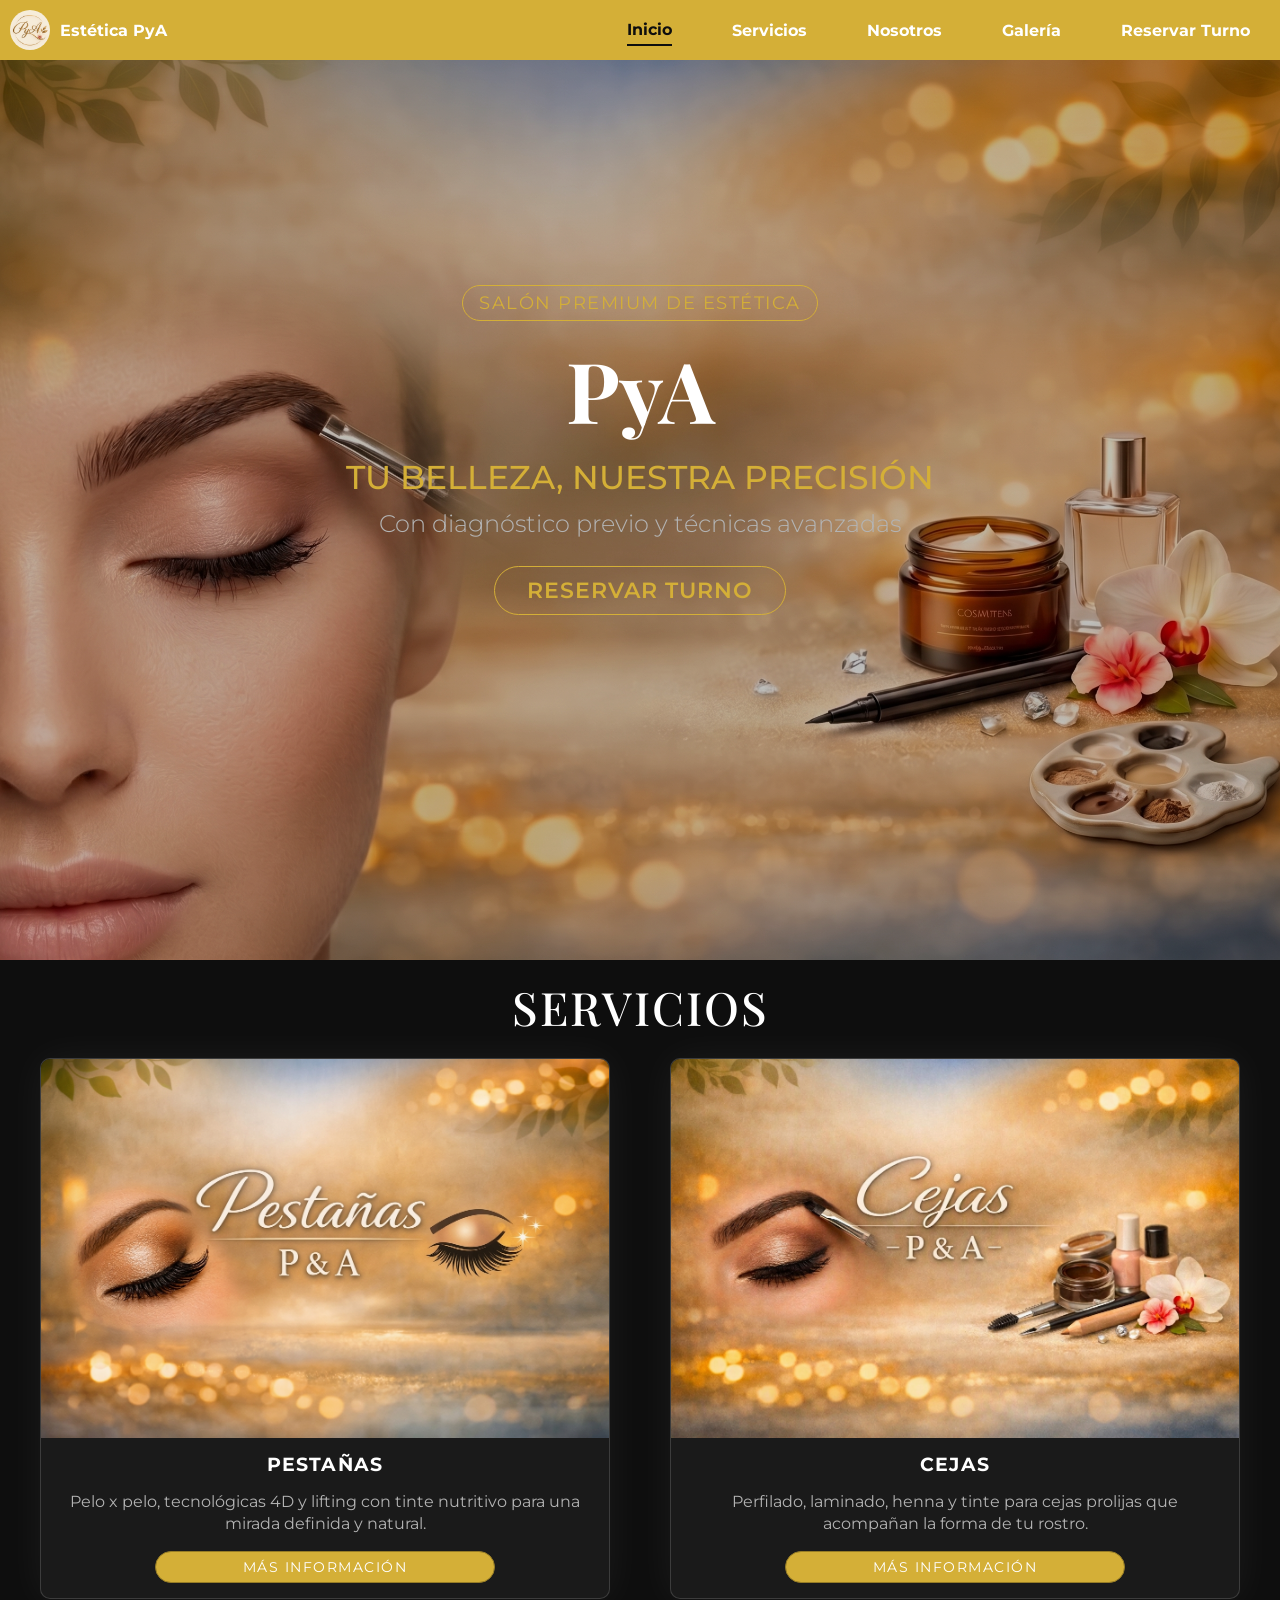
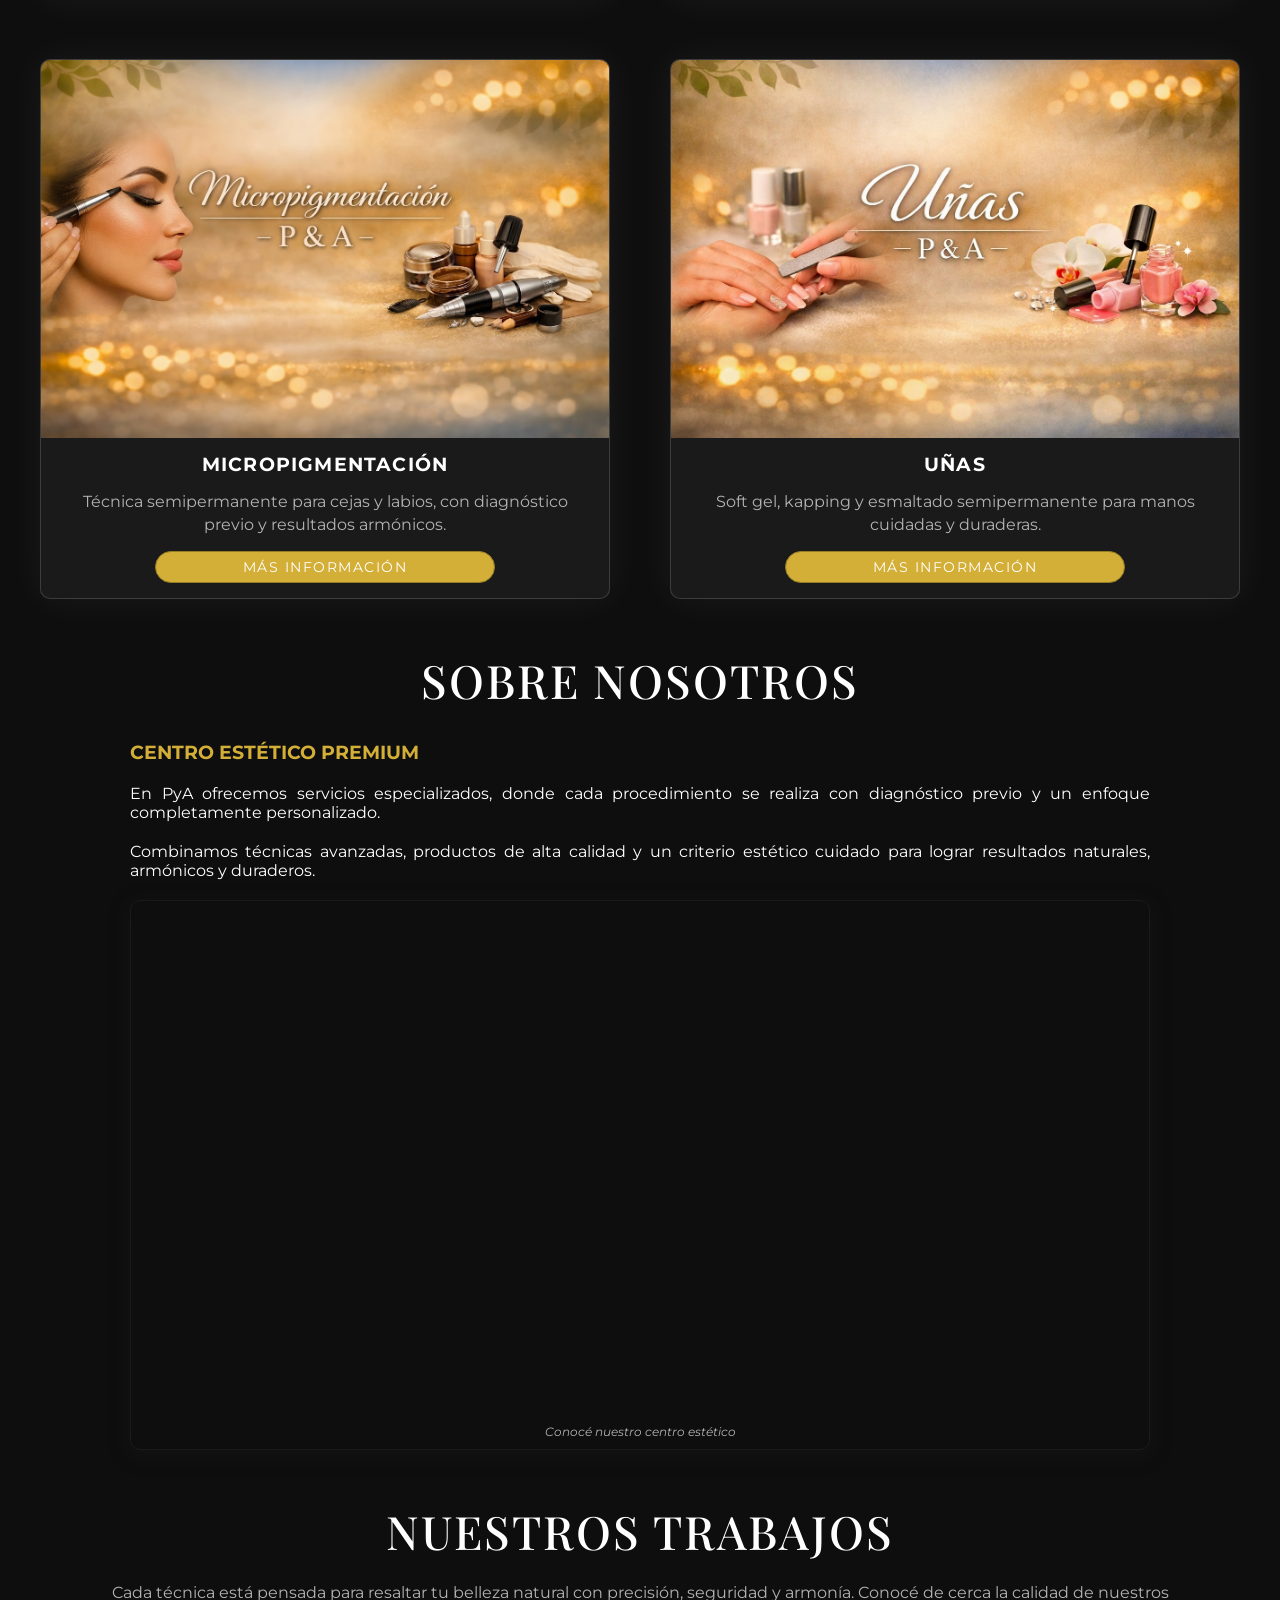
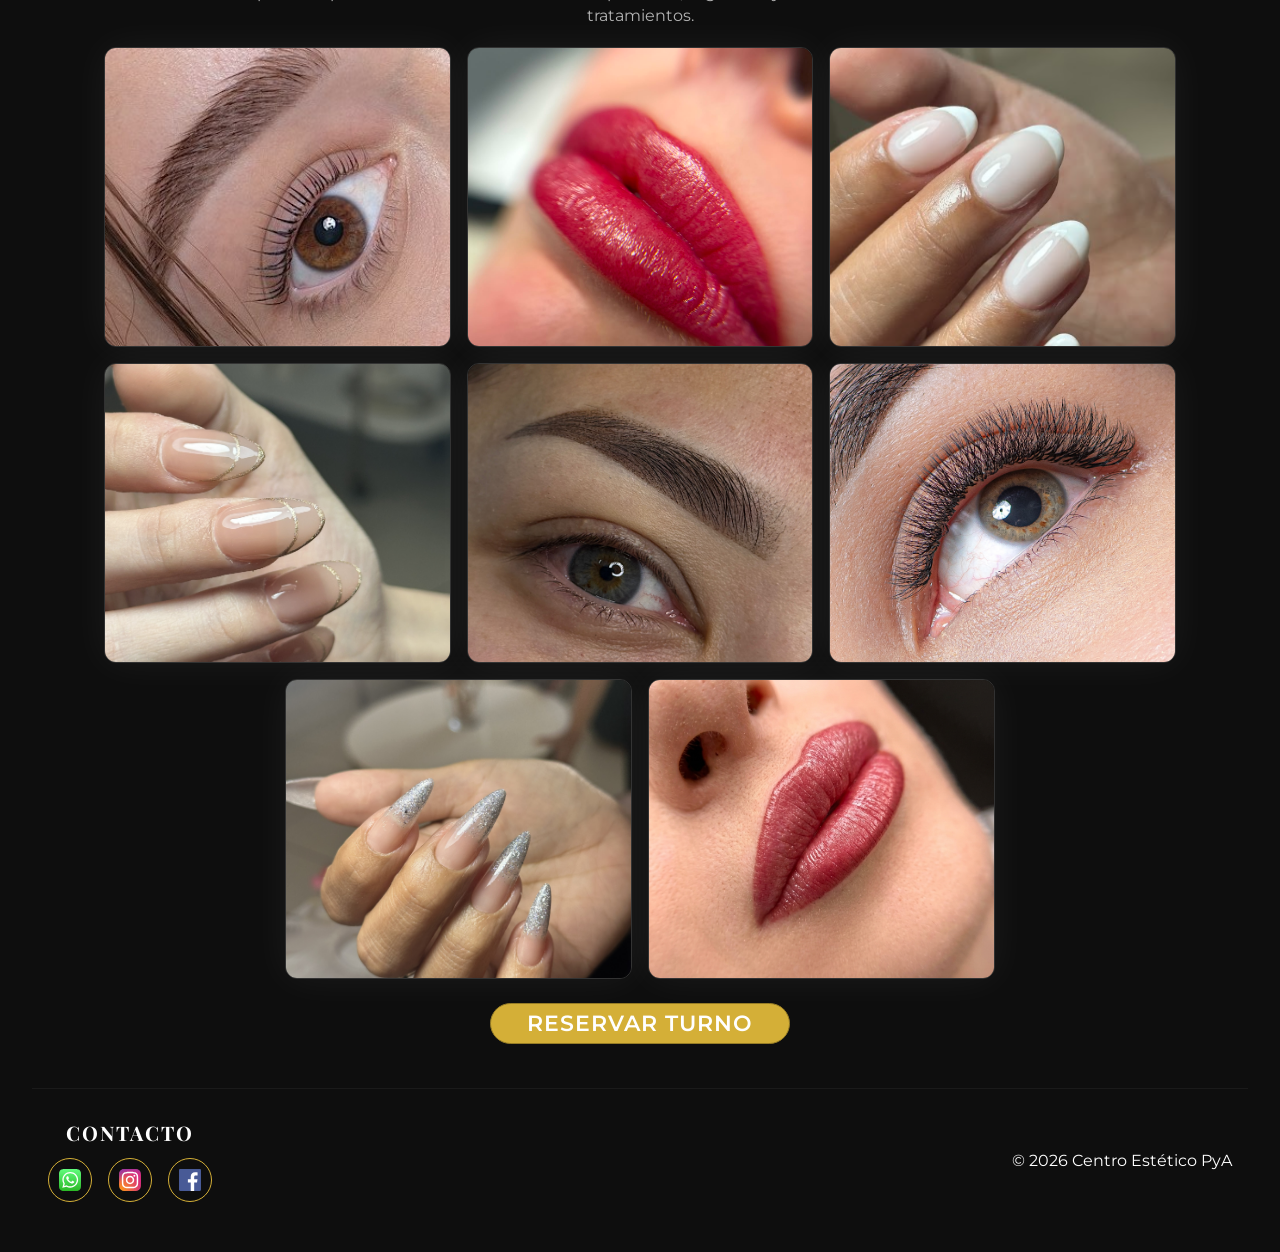
<file: index.html>
<!DOCTYPE html>
<html lang="es">
<head>
    <meta charset="UTF-8">
    <meta name="viewport" content="width=device-width, initial-scale=1.0">
    <title>Estética PyA</title>

    <!-- Fuentes -->
    <link rel="preconnect" href="https://fonts.googleapis.com">
    <link rel="preconnect" href="https://fonts.gstatic.com" crossorigin>
    <link href="https://fonts.googleapis.com/css2?family=Montserrat:ital,wght@0,100..900;1,100..900&family=Playfair+Display:ital,wght@0,400..900;1,400..900&display=swap" rel="stylesheet">

    <!-- Link a CSS -->
    <link rel="stylesheet" href="css/styles.css">

</head>
<body>
    <header>
        <nav class="contenedor-header">
            <a href="index.html" class="logo-header">
                <img src="assets/img/logo_pya.png" alt="Logo de PyA" class="logo">
                <p>Estética PyA</p>
            </a>
            <ul class="vinculos-header">
                <li><a href="./index.html" class="activo">Inicio</a></li>
                <li><a href="./index.html#servicios">Servicios</a></li>
                <li><a href="./index.html#nosotros">Nosotros</a></li>
                <li><a href="./index.html#galeria">Galería</a></li>
                <li><a href="./reserva.html">Reservar Turno</a></li>
            </ul>
        </nav>
    </header>

    <main>
        <!-- 1. HERO: único h1 de la página + llamado a la acción -->
        <section id="inicio" class="contenedor-inicio">
            <div class="texto-inicio">
                <span class="item-premium">Salón premium de estética</span>
                <h1>PyA</h1>
                <h2>Tu belleza, nuestra precisión</h2>
                <h3>Con diagnóstico previo y técnicas avanzadas</h3>
                <a href="reserva.html" class="btn-reserva">Reservar turno</a>
            </div>
            
            <div class="banner-inicio">
                <img src="./assets/img/inicio_sin_texto.png" alt="Banner de inicio de PyA">
            </div>

        </section>

        <!-- 2. CARDS: servicios (imagen, h3, párrafo y botón) -->
        <section id="servicios" class="servicios-inicio">

            <h2>Servicios</h2>
            
            <div class="contenedor-cards">
                <article class="card-servicio">
                    <img src="assets/img/pestanas.png" alt="Servicio de pestañas">
                    <h3>Pestañas</h3>
                    <p>Pelo x pelo, tecnológicas 4D y lifting con tinte nutritivo para una mirada definida y natural.</p>
                    <a href="pestanas.html" class="btn-servicio">Más información</a>
                </article>
                <article class="card-servicio">
                    <img src="assets/img/Cejas.png" alt="Servicio de Cejas">
                    <h3>Cejas</h3>
                    <p>Perfilado, laminado, henna y tinte para cejas prolijas que acompañan la forma de tu rostro.</p>
                    <a href="cejas.html" class="btn-servicio">Más información</a>
                </article>
                <article class="card-servicio">
                    <img src="assets/img/Micropigmentacion.png" alt="Servicio de Micropigmentación">
                    <h3>Micropigmentación</h3>
                    <p>Técnica semipermanente para cejas y labios, con diagnóstico previo y resultados armónicos.</p>
                    <a href="micropigmentacion.html" class="btn-servicio">Más información</a>
                </article>
                <article class="card-servicio">
                    <img src="assets/img/unas.png" alt="Servicio de Uñas">
                    <h3>Uñas</h3>
                    <p>Soft gel, kapping y esmaltado semipermanente para manos cuidadas y duraderas.</p>
                    <a href="unas.html" class="btn-servicio">Más información</a>
                </article>
            </div>
        </section>

        <!-- 3. NOSOTROS: texto + video -->
        <section id="nosotros" class="nosotros-inicio">
            <h2>Sobre Nosotros</h2>
            <article class="contenedor-nosotros">
                
                <div class="nosotros-texto">
                    <h3>Centro estético premium</h3>
                    <p>En PyA ofrecemos servicios especializados, donde cada procedimiento se realiza con diagnóstico previo y un enfoque completamente personalizado.</p>
                    <p>Combinamos técnicas avanzadas, productos de alta calidad y un criterio estético cuidado para lograr resultados naturales, armónicos y duraderos.</p>
                </div>

                <figure>
                    <video autoplay loop muted playsinline>
                        <source src="./assets/videos/centro_estetico.mp4" type="video/mp4">
                        Tu navegador no soporta la reproducción de video.
                    </video>
                    <figcaption>Conocé nuestro centro estético</figcaption>
                </figure>
            </article>
        </section>

        <!-- 4. GALERÍA: 8 imágenes con Flexbox + flex-wrap -->
        
        <section id="galeria" class="galeria-inicio">

            <h2>Nuestros trabajos</h2>
            <p class="galeria-intro">Cada técnica está pensada para resaltar tu belleza natural con precisión, seguridad y armonía. Conocé de cerca la calidad de nuestros tratamientos.</p>
                
            <div class="galeria-grid">
                <article class="trabajo-item">
                    <img src="assets/img/lifting_y_tinte_nutritivo_de_pestanas.png" alt="Lifting y tinte nutritivo de pestañas">
                </article>
                <article class="trabajo-item">
                    <img src="assets/img/micropigmentacion_labios.png" alt="Micropigmentación de labios">
                </article>
                <article class="trabajo-item">
                    <img src="assets/img/esmaltado_semipermanente.png" alt="Esmaltado semipermanente">
                </article>
                <article class="trabajo-item">
                    <img src="assets/img/kapping_de_unas.png" alt="Kapping de uñas">
                </article>
                <article class="trabajo-item">
                    <img src="assets/img/micropigmentacion_cejas.png" alt="Micropigmentación de cejas">
                </article>
                <article class="trabajo-item">
                    <img src="assets/img/pestanas_tecnologicas_4d_w.png" alt="Pestañas tecnológicas 4D W">
                </article>
                <article class="trabajo-item">
                    <img src="assets/img/unas_soft_gel.png" alt="Uñas soft gel">
                </article>
                <article class="trabajo-item">
                    <img src="assets/img/micropigmentacion_labios_neutralizacion_de_labios.png" alt="Neutralización de labios con micropigmentación">
                </article>
            </div>

            <a href="reserva.html" class="btn-reserva">Reservar Turno</a>
        </section>

    </main>

    <footer>
        <section id="contacto" class="footer-contacto">
            <h2>Contacto</h2>
            <ul class="redes">
                <li><a href="https://wa.me/5493515567914" target="_blank" aria-label="WhatsApp"><img src="assets/img/whatsapp.svg" alt="WhatsApp"></a></li>

                <li><a href="https://www.instagram.com/" target="_blank" aria-label="Instagram"><img src="assets/img/instagram.svg" alt="Instagram"></a></li>

                <li><a href="https://www.facebook.com/?locale=es_LA" target="_blank" aria-label="Facebook"><img src="assets/img/facebook.svg" alt="Facebook"></a></li>
            </ul>
        </section>
        <p>© 2026 Centro Estético PyA</p>
    </footer>
</body>
</html>
</file>
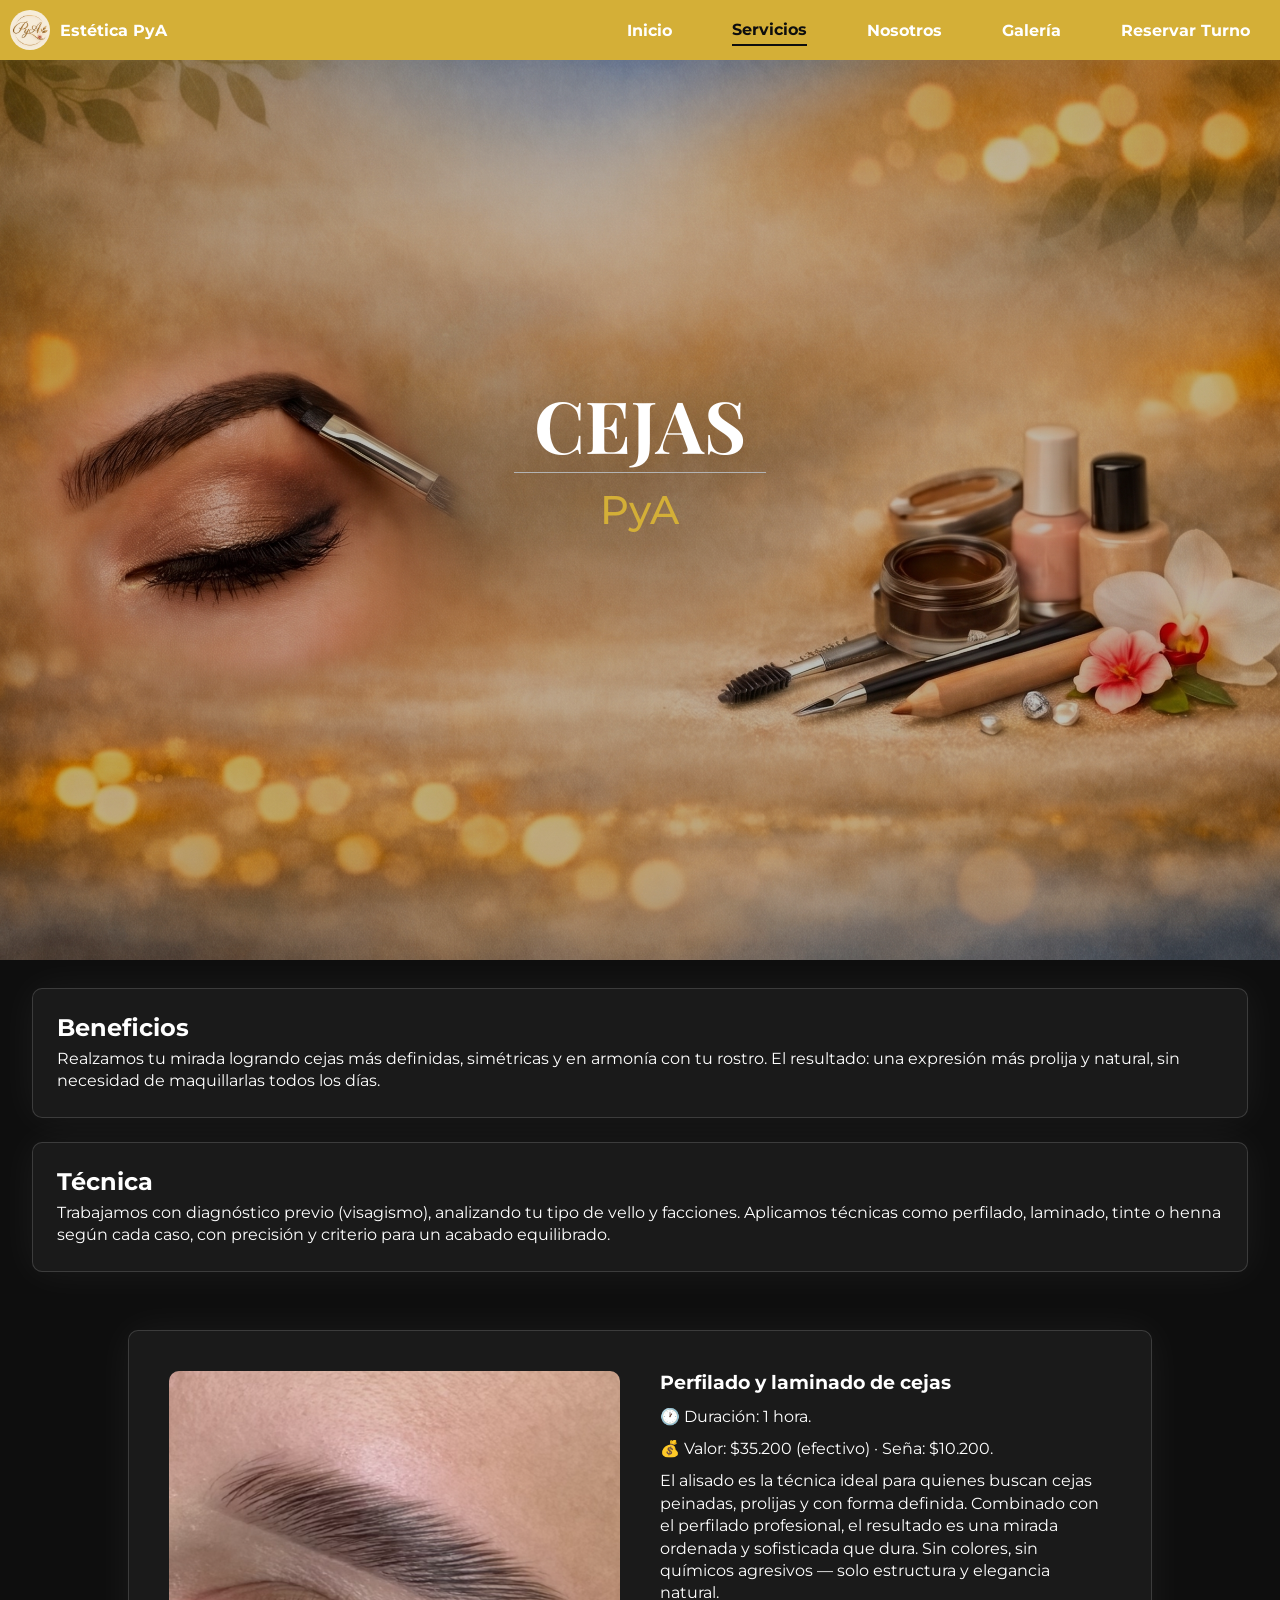
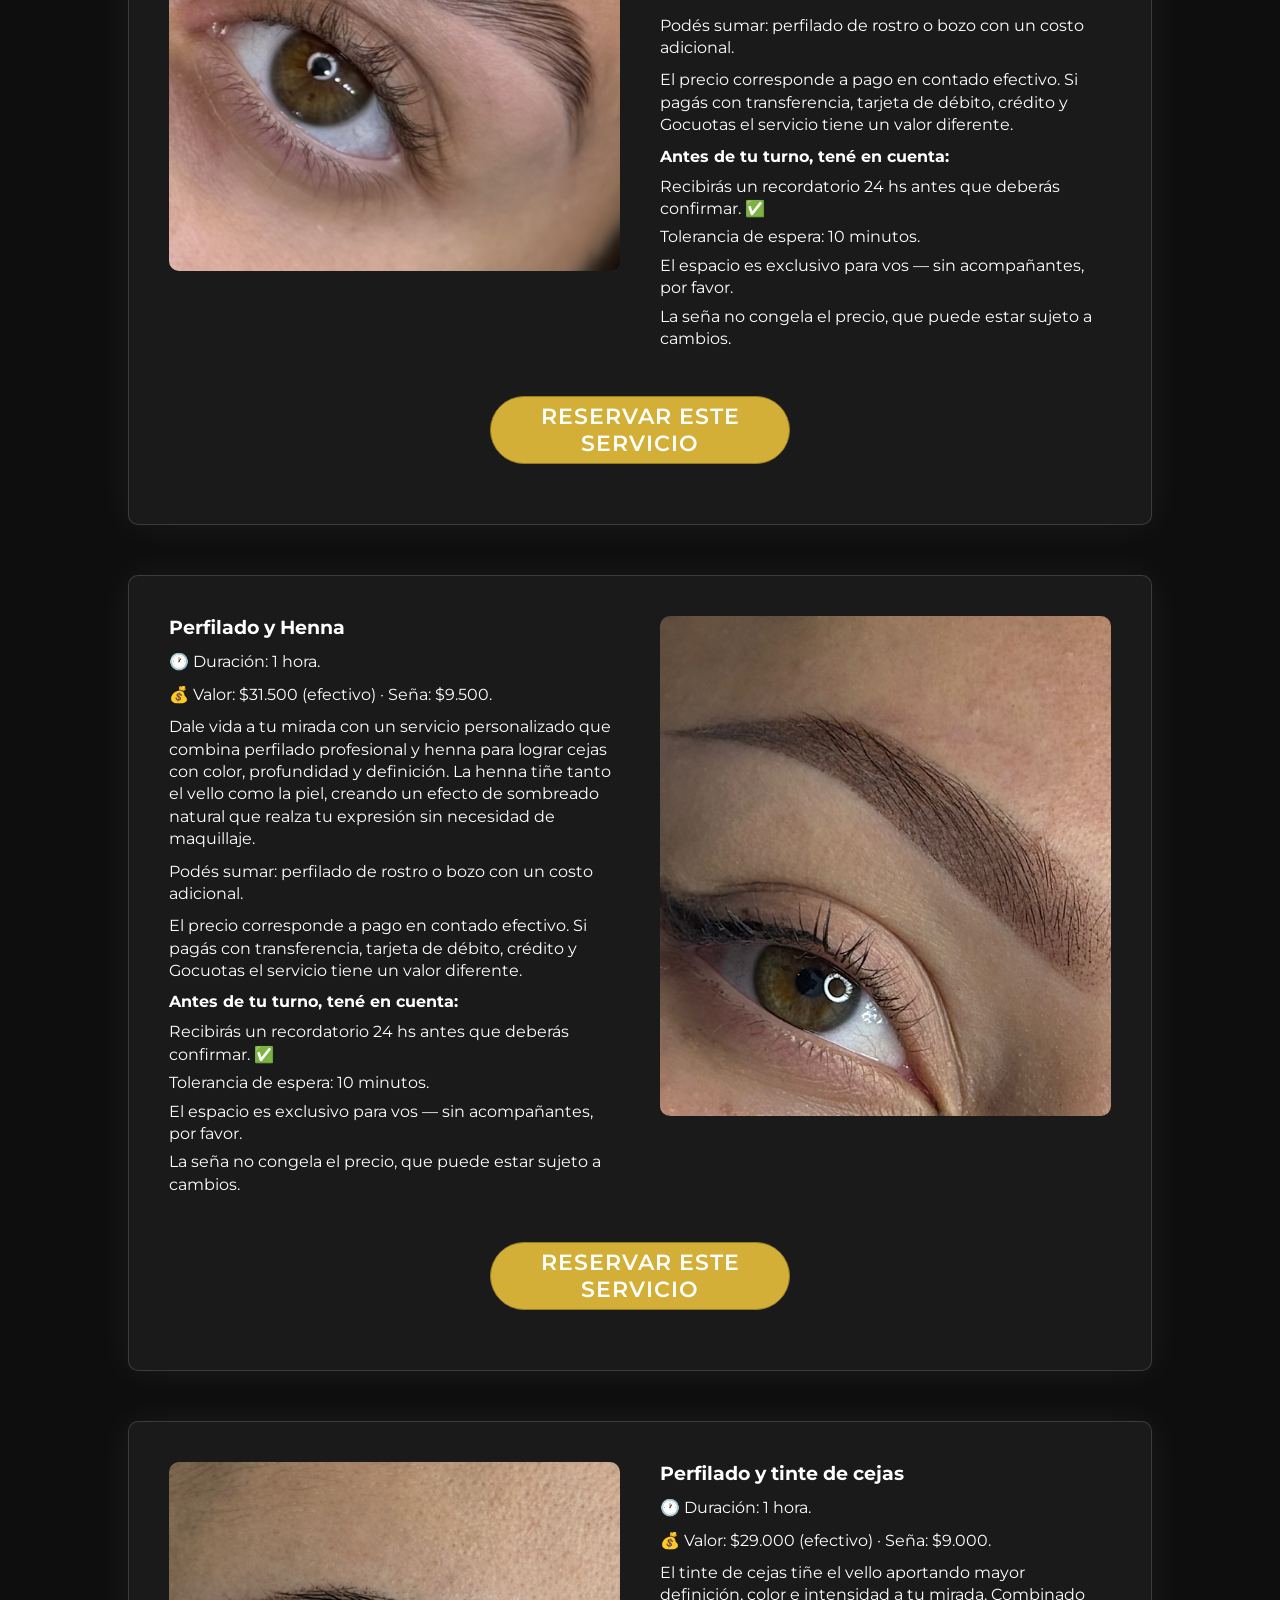
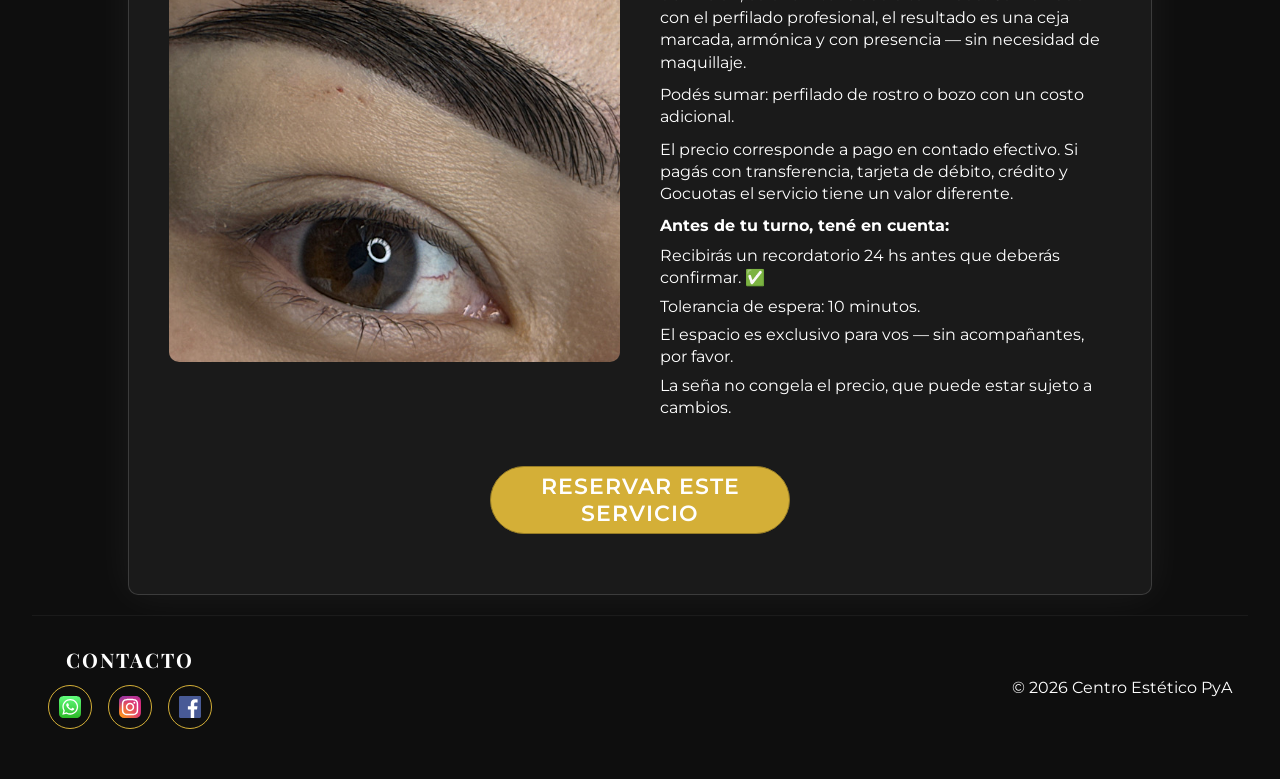
<file: cejas.html>
<!DOCTYPE html>
<html lang="es">
<head>
    <meta charset="UTF-8">
    <meta name="viewport" content="width=device-width, initial-scale=1.0">
    <title>Cejas - PyA</title>

    <!-- Fuentes -->
    <link rel="preconnect" href="https://fonts.googleapis.com">
    <link rel="preconnect" href="https://fonts.gstatic.com" crossorigin>
    <link href="https://fonts.googleapis.com/css2?family=Montserrat:ital,wght@0,100..900;1,100..900&family=Playfair+Display:ital,wght@0,400..900;1,400..900&display=swap" rel="stylesheet">

    <!-- Link a CSS -->
    <link rel="stylesheet" href="css/styles.css">
    <link rel="stylesheet" href="css/servicios.css">

</head>
<body>
    <header>
        <nav class="contenedor-header">
            <a href="index.html" class="logo-header">
                <img src="assets/img/logo_pya.png" alt="Logo de PyA" class="logo">
                <p>Estética PyA</p>
            </a>
            <ul class="vinculos-header">
                <li><a href="./index.html">Inicio</a></li>
                <li><a href="./index.html#servicios" class="activo">Servicios</a></li>
                <li><a href="./index.html#nosotros">Nosotros</a></li>
                <li><a href="./index.html#galeria">Galería</a></li>
                <li><a href="./reserva.html">Reservar Turno</a></li>
            </ul>
        </nav>
    </header>

    <main>
        <section class="contenedor-servicio">

            <div class="contenedor-banner">
                <div class="texto-servicio">
                    <h2>Cejas</h2>
                    <h1>PyA</h1>
                </div>
            
                <div class="banner-servicio">
                    <img src="./assets/img/cejas_sin_texto.jpg" alt="Banner del servicio de cejas – P & A">
                </div>
            </div>
                
            <section class="contenido-servicio">

                <div class="detalle-servicio">
                    <h2>Beneficios</h2>
                    <p>Realzamos tu mirada logrando cejas más definidas, simétricas y en armonía con tu rostro. El resultado: una expresión más prolija y natural, sin necesidad de maquillarlas todos los días.</p>
                </div>
                
                <div class="detalle-servicio">
                    <h2>Técnica</h2>
                    <p>Trabajamos con diagnóstico previo (visagismo), analizando tu tipo de vello y facciones. Aplicamos técnicas como perfilado, laminado, tinte o henna según cada caso, con precisión y criterio para un acabado equilibrado.</p>
                </div>

            </section>
        </section>


        <div class="contenedor-tratamiento">
            <article class="tratamiento">

                <div class="imagen-tratamiento">
                    <img src="./assets/img/perfilado_y_laminado_de_cejas.png" alt="Imagen ilustrativa del tratamiento Perfilado y laminado de cejas">
                </div>

                <div class="detalle-tratamiento">
                    <h3>Perfilado y laminado de cejas</h3>

                    <p>🕐 Duración: 1 hora.</p>
                    <p>💰 Valor: $35.200 (efectivo) · Seña: $10.200.</p>
                    <p>El alisado es la técnica ideal para quienes buscan cejas peinadas, prolijas y con forma definida. Combinado con el perfilado profesional, el resultado es una mirada ordenada y sofisticada que dura. Sin colores, sin químicos agresivos — solo estructura y elegancia natural.</p>
                    <p>Podés sumar: perfilado de rostro o bozo con un costo adicional.</p>
                    <p>El precio corresponde a pago en contado efectivo. Si pagás con transferencia, tarjeta de débito, crédito y Gocuotas el servicio tiene un valor diferente.</p>
                    <h4>Antes de tu turno, tené en cuenta:</h4>
                    <ul>
                        <li>Recibirás un recordatorio 24 hs antes que deberás confirmar. ✅</li>
                        <li>Tolerancia de espera: 10 minutos.</li>
                        <li>El espacio es exclusivo para vos — sin acompañantes, por favor.</li>
                        <li>La seña no congela el precio, que puede estar sujeto a cambios.</li>
                    </ul>
                </div>
                <a href="./reserva.html#turno-general" class="btn-reserva">Reservar este servicio</a>
            </article>
                    
            <article class="tratamiento">

                <div class="imagen-tratamiento">
                    <img src="./assets/img/perfilado_y_henna.png" alt="Imagen ilustrativa del tratamiento Perfilado y Henna">
                </div>

                <div class="detalle-tratamiento">
                    <h3>Perfilado y Henna</h3>

                    <p>🕐 Duración: 1 hora.</p>
                    <p>💰 Valor: $31.500 (efectivo) · Seña: $9.500.</p>
                    <p>Dale vida a tu mirada con un servicio personalizado que combina perfilado profesional y henna para lograr cejas con color, profundidad y definición. La henna tiñe tanto el vello como la piel, creando un efecto de sombreado natural que realza tu expresión sin necesidad de maquillaje.</p>
                    <p>Podés sumar: perfilado de rostro o bozo con un costo adicional.</p>
                    <p>El precio corresponde a pago en contado efectivo. Si pagás con transferencia, tarjeta de débito, crédito y Gocuotas el servicio tiene un valor diferente.</p>
                    <h4>Antes de tu turno, tené en cuenta:</h4>
                    <ul>
                        <li>Recibirás un recordatorio 24 hs antes que deberás confirmar. ✅</li>
                        <li>Tolerancia de espera: 10 minutos.</li>
                        <li>El espacio es exclusivo para vos — sin acompañantes, por favor.</li>
                        <li>La seña no congela el precio, que puede estar sujeto a cambios.</li>
                    </ul>
                </div>
                <a href="./reserva.html#turno-general" class="btn-reserva">Reservar este servicio</a>
            </article>
                    

            <article class="tratamiento">

                <div class="imagen-tratamiento">
                    <img src="./assets/img/perfilado_y_tinte_de_cejas.png" alt="Imagen ilustrativa del tratamiento Perfilado y tinte de cejas">
                </div>

                <div class="detalle-tratamiento">
                    <h3>Perfilado y tinte de cejas</h3>

                    <p>🕐 Duración: 1 hora.</p>
                    <p>💰 Valor: $29.000 (efectivo) · Seña: $9.000.</p>
                    <p>El tinte de cejas tiñe el vello aportando mayor definición, color e intensidad a tu mirada. Combinado con el perfilado profesional, el resultado es una ceja marcada, armónica y con presencia — sin necesidad de maquillaje.</p>
                    <p>Podés sumar: perfilado de rostro o bozo con un costo adicional.</p>
                    <p>El precio corresponde a pago en contado efectivo. Si pagás con transferencia, tarjeta de débito, crédito y Gocuotas el servicio tiene un valor diferente.</p>
                    <h4>Antes de tu turno, tené en cuenta:</h4>
                    <ul>
                        <li>Recibirás un recordatorio 24 hs antes que deberás confirmar. ✅</li>
                        <li>Tolerancia de espera: 10 minutos.</li>
                        <li>El espacio es exclusivo para vos — sin acompañantes, por favor.</li>
                        <li>La seña no congela el precio, que puede estar sujeto a cambios.</li>
                    </ul>
                </div>
                <a href="./reserva.html#turno-general" class="btn-reserva">Reservar este servicio</a>
            </article>
        </div>
        
    </main>

    <footer>
        <section id="contacto" class="footer-contacto">
            <h2>Contacto</h2>
            <ul class="redes">
                <li><a href="https://wa.me/5493515567914" target="_blank" aria-label="WhatsApp"><img src="assets/img/whatsapp.svg" alt="WhatsApp"></a></li>

                <li><a href="https://www.instagram.com/" target="_blank" aria-label="Instagram"><img src="assets/img/instagram.svg" alt="Instagram"></a></li>

                <li><a href="https://www.facebook.com/?locale=es_LA" target="_blank" aria-label="Facebook"><img src="assets/img/facebook.svg" alt="Facebook"></a></li>
            </ul>
        </section>
        <p>© 2026 Centro Estético PyA</p>
    </footer>
</body>
</html>
</file>
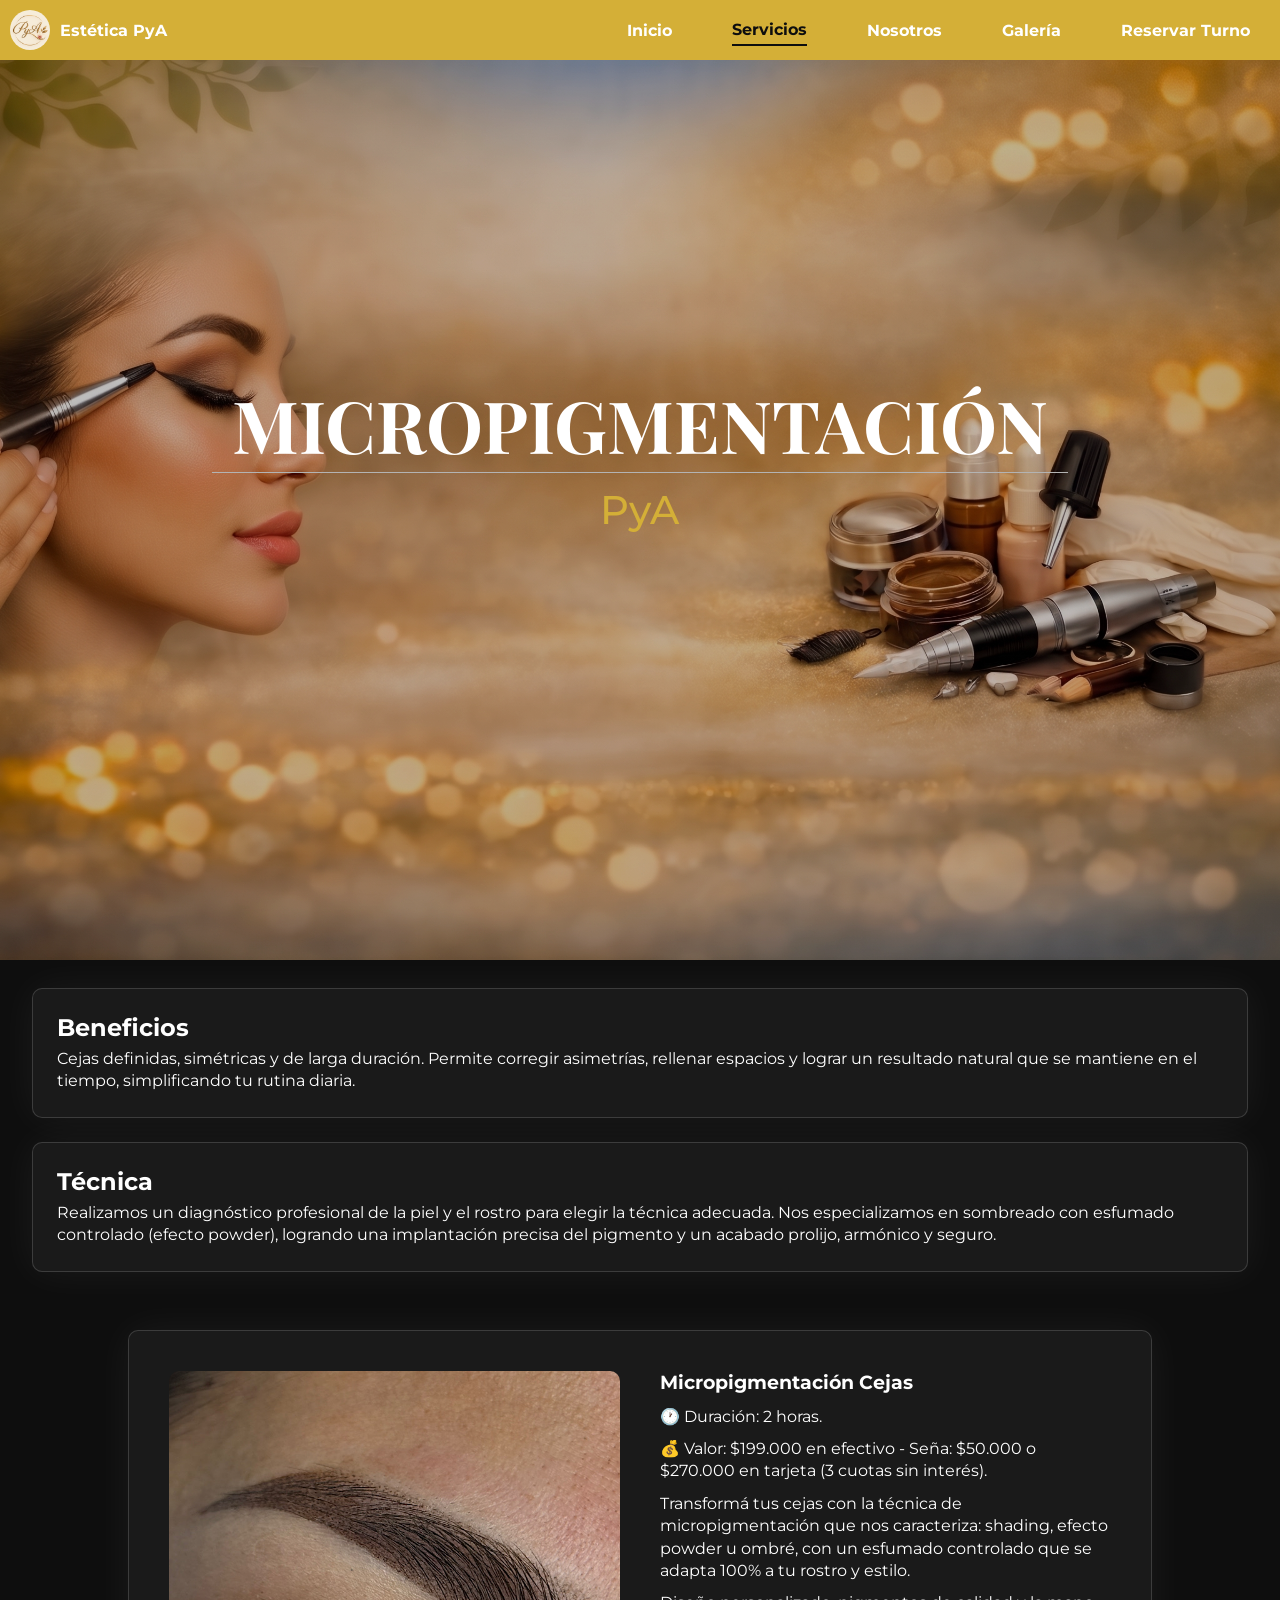
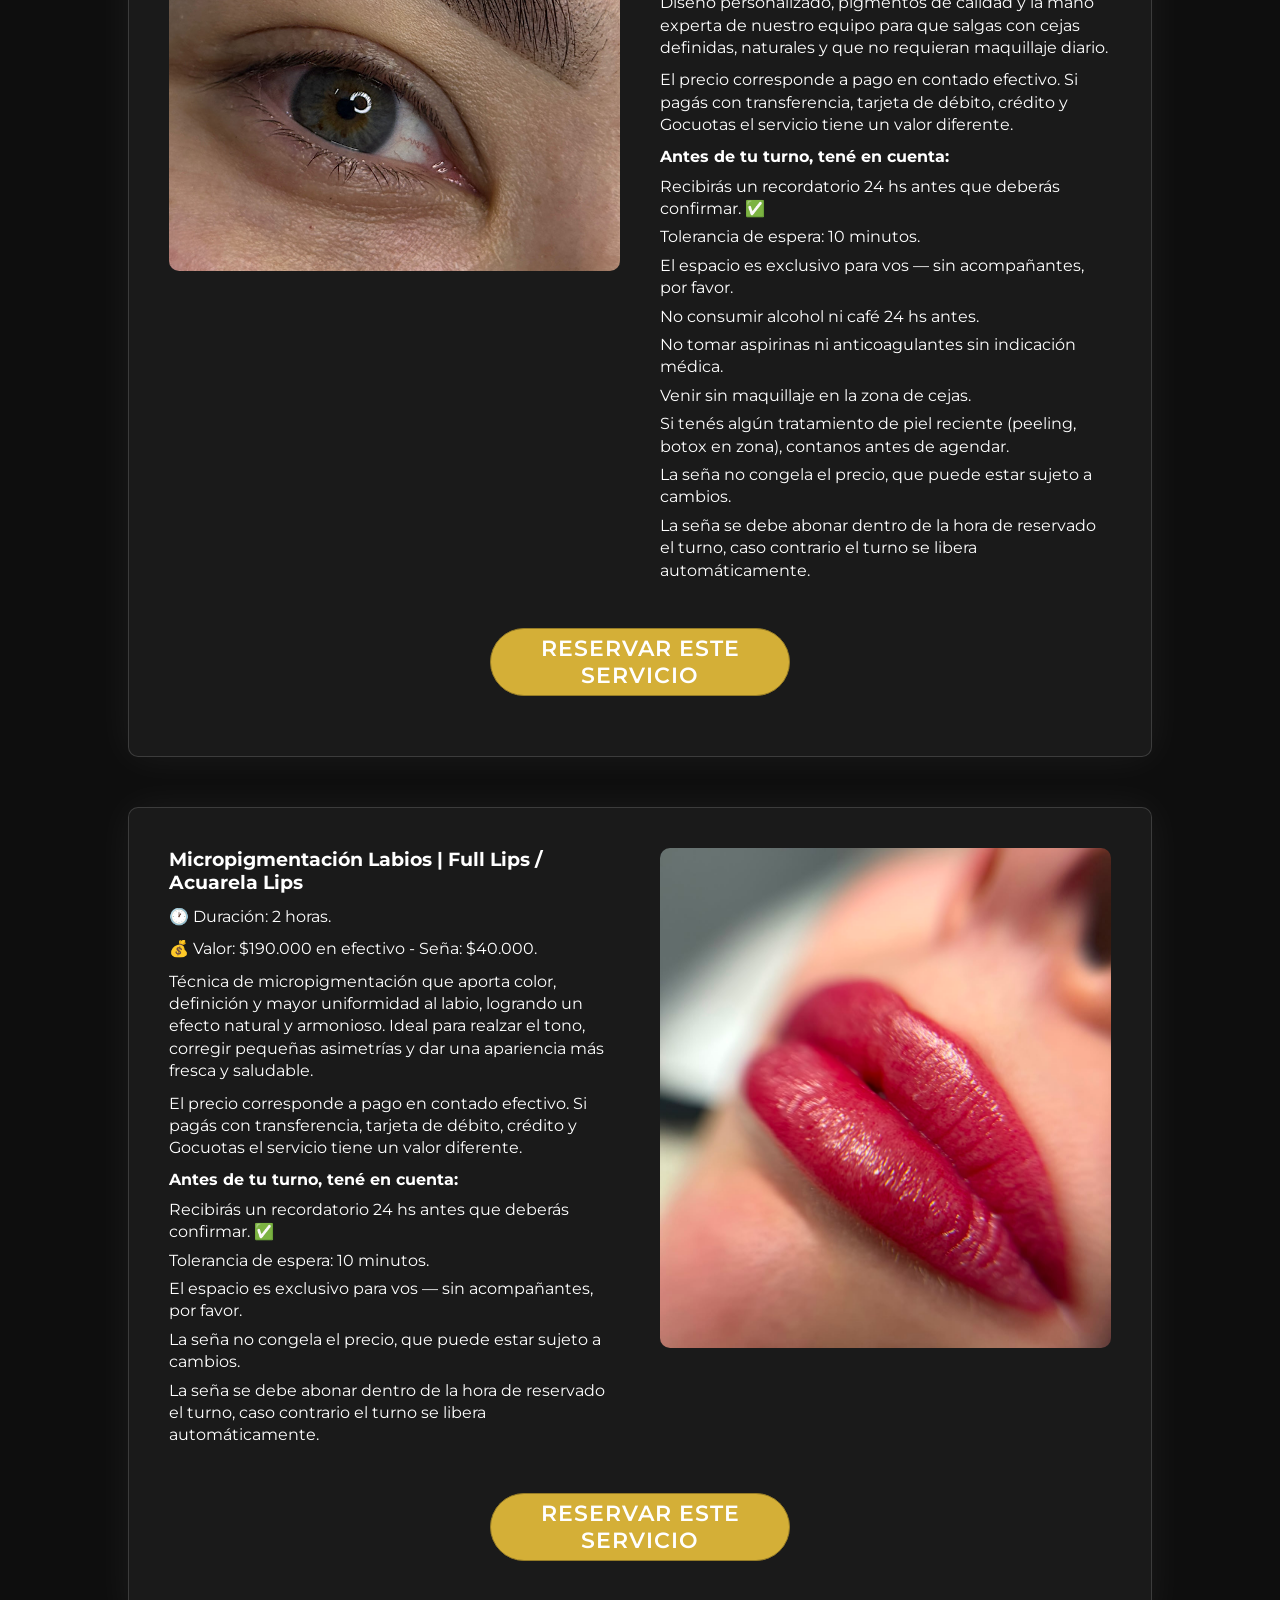
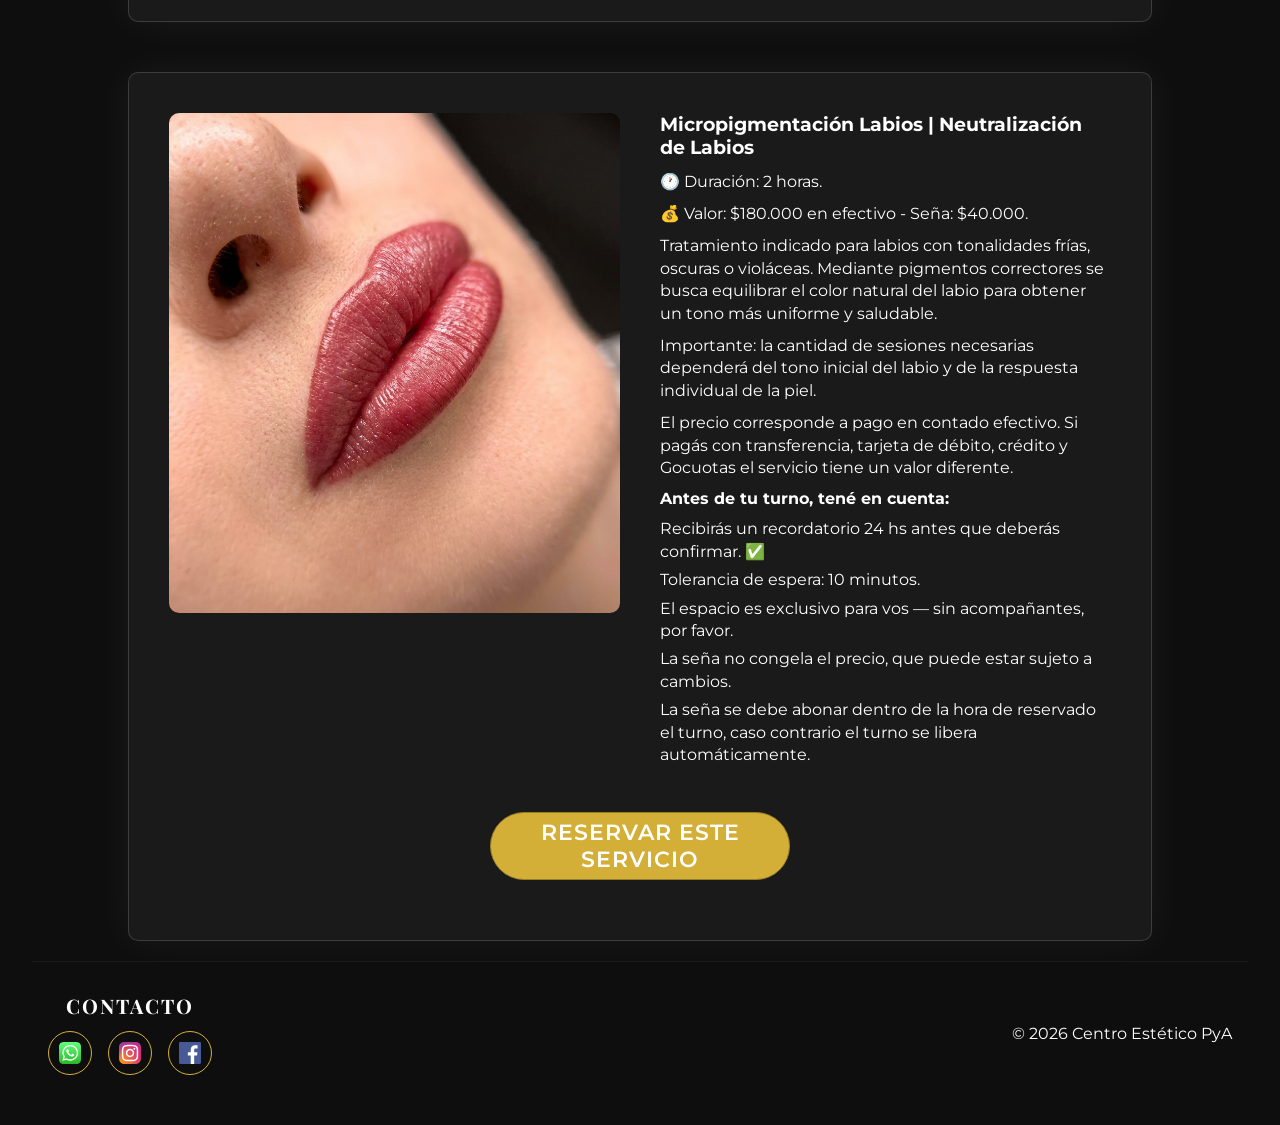
<file: micropigmentacion.html>
<!DOCTYPE html>
<html lang="es">
<head>
    <meta charset="UTF-8">
    <meta name="viewport" content="width=device-width, initial-scale=1.0">
    <title>Micropigmentación - PyA</title>

    <!-- Fuentes -->
    <link rel="preconnect" href="https://fonts.googleapis.com">
    <link rel="preconnect" href="https://fonts.gstatic.com" crossorigin>
    <link href="https://fonts.googleapis.com/css2?family=Montserrat:ital,wght@0,100..900;1,100..900&family=Playfair+Display:ital,wght@0,400..900;1,400..900&display=swap" rel="stylesheet">

    <!-- Link a CSS -->
    <link rel="stylesheet" href="css/styles.css">
    <link rel="stylesheet" href="css/servicios.css">

</head>
<body>
    <header>
        <nav class="contenedor-header">
            <a href="index.html" class="logo-header">
                <img src="assets/img/logo_pya.png" alt="Logo de PyA" class="logo">
                <p>Estética PyA</p>
            </a>
            <ul class="vinculos-header">
                <li><a href="./index.html">Inicio</a></li>
                <li><a href="./index.html#servicios" class="activo">Servicios</a></li>
                <li><a href="./index.html#nosotros">Nosotros</a></li>
                <li><a href="./index.html#galeria">Galería</a></li>
                <li><a href="./reserva.html">Reservar Turno</a></li>
            </ul>
        </nav>
    </header>

    <main>
        <section class="contenedor-servicio">

            <div class="contenedor-banner">
                <div class="texto-servicio">
                    <h2>Micropigmentación</h2>
                    <h1>PyA</h1>
                </div>
            
                <div class="banner-servicio">
                    <img src="./assets/img/micropigmentacion_sin_texto.jpg" alt="Banner del servicio de cejas – P & A">
                </div>
            </div>
                
            <section class="contenido-servicio">

                <div class="detalle-servicio">
                    <h2>Beneficios</h2>
                    <p>Cejas definidas, simétricas y de larga duración. Permite corregir asimetrías, rellenar espacios y lograr un resultado natural que se mantiene en el tiempo, simplificando tu rutina diaria.</p>
                </div>
                
                <div class="detalle-servicio">
                    <h2>Técnica</h2>
                    <p>Realizamos un diagnóstico profesional de la piel y el rostro para elegir la técnica adecuada. Nos especializamos en sombreado con esfumado controlado (efecto powder), logrando una implantación precisa del pigmento y un acabado prolijo, armónico y seguro.</p>
                </div>

            </section>
        </section>


        <div class="contenedor-tratamiento">
            <article class="tratamiento">

                <div class="imagen-tratamiento">
                    <img src="./assets/img/micropigmentacion_cejas.png" alt="Imagen ilustrativa del tratamiento Micropigmentación Cejas">
                </div>

                <div class="detalle-tratamiento">
                    <h3>Micropigmentación Cejas</h3>

                    <p>🕐 Duración: 2 horas.</p>
                    <p>💰 Valor: $199.000 en efectivo - Seña: $50.000 o $270.000 en tarjeta (3 cuotas sin interés).</p>
                    <p>Transformá tus cejas con la técnica de micropigmentación que nos caracteriza: shading, efecto powder u ombré, con un esfumado controlado que se adapta 100% a tu rostro y estilo.</p>
                    <p>Diseño personalizado, pigmentos de calidad y la mano experta de nuestro equipo para que salgas con cejas definidas, naturales y que no requieran maquillaje diario.</p>
                    <p>El precio corresponde a pago en contado efectivo. Si pagás con transferencia, tarjeta de débito, crédito y Gocuotas el servicio tiene un valor diferente.</p>
                    <h4>Antes de tu turno, tené en cuenta:</h4>
                    <ul>
                        <li>Recibirás un recordatorio 24 hs antes que deberás confirmar. ✅</li>
                        <li>Tolerancia de espera: 10 minutos.</li>
                        <li>El espacio es exclusivo para vos — sin acompañantes, por favor.</li>
                        <li>No consumir alcohol ni café 24 hs antes.</li>
                        <li>No tomar aspirinas ni anticoagulantes sin indicación médica.</li>
                        <li>Venir sin maquillaje en la zona de cejas.</li>
                        <li>Si tenés algún tratamiento de piel reciente (peeling, botox en zona), contanos antes de agendar.</li>
                        <li>La seña no congela el precio, que puede estar sujeto a cambios.</li>
                        <li>La seña se debe abonar dentro de la hora de reservado el turno, caso contrario el turno se libera automáticamente.</li>
                    </ul>
                </div>
                <a href="./reserva.html#turno-micro" class="btn-reserva">Reservar este servicio</a>
            </article>
                    
            <article class="tratamiento">

                <div class="imagen-tratamiento">
                    <img src="./assets/img/micropigmentacion_labios.png" alt="Imagen ilustrativa del tratamiento Micropigmentación Labios Full Lips Acuarela Lips">
                </div>

                <div class="detalle-tratamiento">
                    <h3>Micropigmentación Labios | Full Lips / Acuarela Lips</h3>

                    <p>🕐 Duración: 2 horas.</p>
                    <p>💰 Valor: $190.000 en efectivo - Seña: $40.000.</p>
                    <p>Técnica de micropigmentación que aporta color, definición y mayor uniformidad al labio, logrando un efecto natural y armonioso. Ideal para realzar el tono, corregir pequeñas asimetrías y dar una apariencia más fresca y saludable.</p>
                    <p>El precio corresponde a pago en contado efectivo. Si pagás con transferencia, tarjeta de débito, crédito y Gocuotas el servicio tiene un valor diferente.</p>
                    <h4>Antes de tu turno, tené en cuenta:</h4>
                    <ul>
                        <li>Recibirás un recordatorio 24 hs antes que deberás confirmar. ✅</li>
                        <li>Tolerancia de espera: 10 minutos.</li>
                        <li>El espacio es exclusivo para vos — sin acompañantes, por favor.</li>
                        <li>La seña no congela el precio, que puede estar sujeto a cambios.</li>
                        <li>La seña se debe abonar dentro de la hora de reservado el turno, caso contrario el turno se libera automáticamente.</li>
                    </ul>
                </div>
                <a href="./reserva.html#turno-micro" class="btn-reserva">Reservar este servicio</a>
            </article>
                    

            <article class="tratamiento">

                <div class="imagen-tratamiento">
                    <img src="./assets/img/micropigmentacion_labios_neutralizacion_de_labios.png" alt="Imagen ilustrativa del tratamiento Micropigmentación Labios Neutralización de Labios">
                </div>

                <div class="detalle-tratamiento">
                    <h3>Micropigmentación Labios | Neutralización de Labios</h3>

                    <p>🕐 Duración: 2 horas.</p>
                    <p>💰 Valor: $180.000 en efectivo - Seña: $40.000.</p>
                    <p>Tratamiento indicado para labios con tonalidades frías, oscuras o violáceas. Mediante pigmentos correctores se busca equilibrar el color natural del labio para obtener un tono más uniforme y saludable.</p>
                    <p>Importante: la cantidad de sesiones necesarias dependerá del tono inicial del labio y de la respuesta individual de la piel.</p>
                    <p>El precio corresponde a pago en contado efectivo. Si pagás con transferencia, tarjeta de débito, crédito y Gocuotas el servicio tiene un valor diferente.</p>
                    <h4>Antes de tu turno, tené en cuenta:</h4>
                    <ul>
                        <li>Recibirás un recordatorio 24 hs antes que deberás confirmar. ✅</li>
                        <li>Tolerancia de espera: 10 minutos.</li>
                        <li>El espacio es exclusivo para vos — sin acompañantes, por favor.</li>
                        <li>La seña no congela el precio, que puede estar sujeto a cambios.</li>
                        <li>La seña se debe abonar dentro de la hora de reservado el turno, caso contrario el turno se libera automáticamente.</li>
                    </ul>
                </div>
                <a href="./reserva.html#turno-micro" class="btn-reserva">Reservar este servicio</a>
            </article>
        </div>
        
    </main>

    <footer>
        <section id="contacto" class="footer-contacto">
            <h2>Contacto</h2>
            <ul class="redes">
                <li><a href="https://wa.me/5493515567914" target="_blank" aria-label="WhatsApp"><img src="assets/img/whatsapp.svg" alt="WhatsApp"></a></li>

                <li><a href="https://www.instagram.com/" target="_blank" aria-label="Instagram"><img src="assets/img/instagram.svg" alt="Instagram"></a></li>

                <li><a href="https://www.facebook.com/?locale=es_LA" target="_blank" aria-label="Facebook"><img src="assets/img/facebook.svg" alt="Facebook"></a></li>
            </ul>
        </section>
        <p>© 2026 Centro Estético PyA</p>
    </footer>
</body>
</html>
</file>
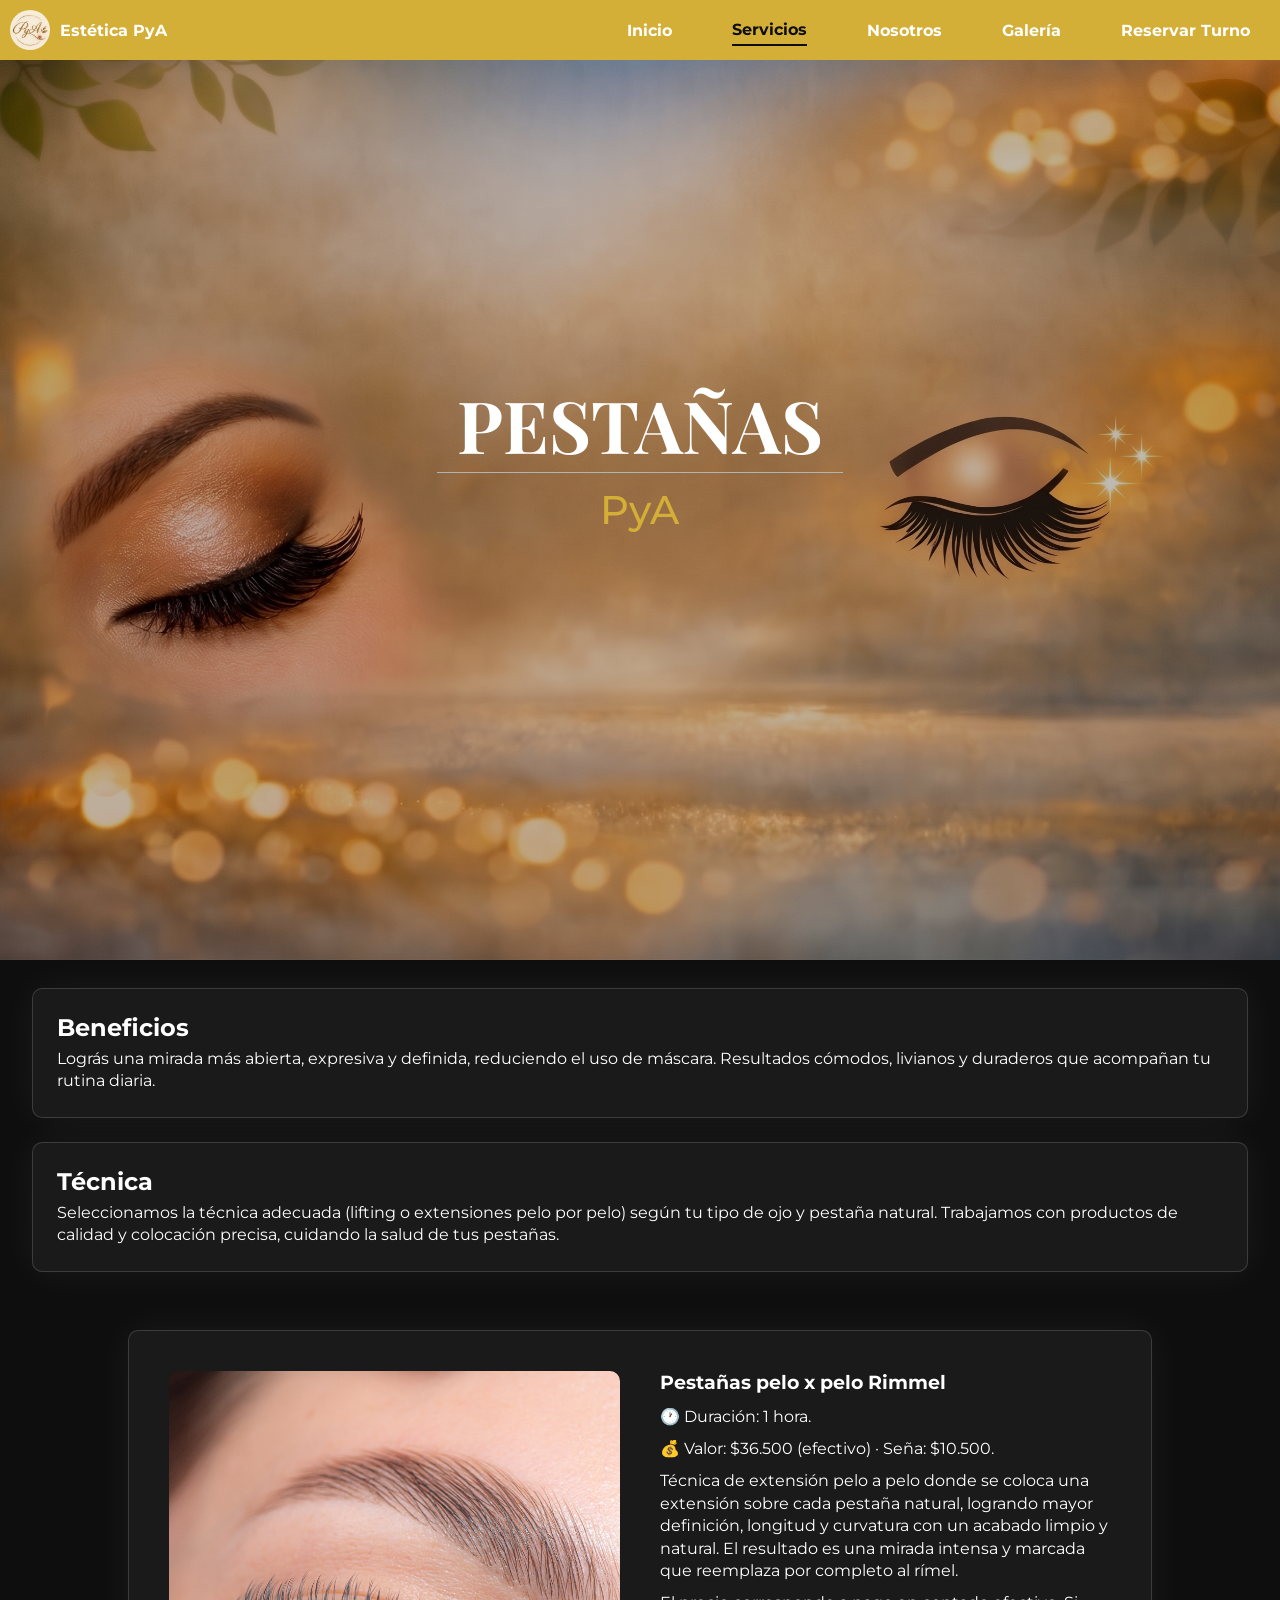
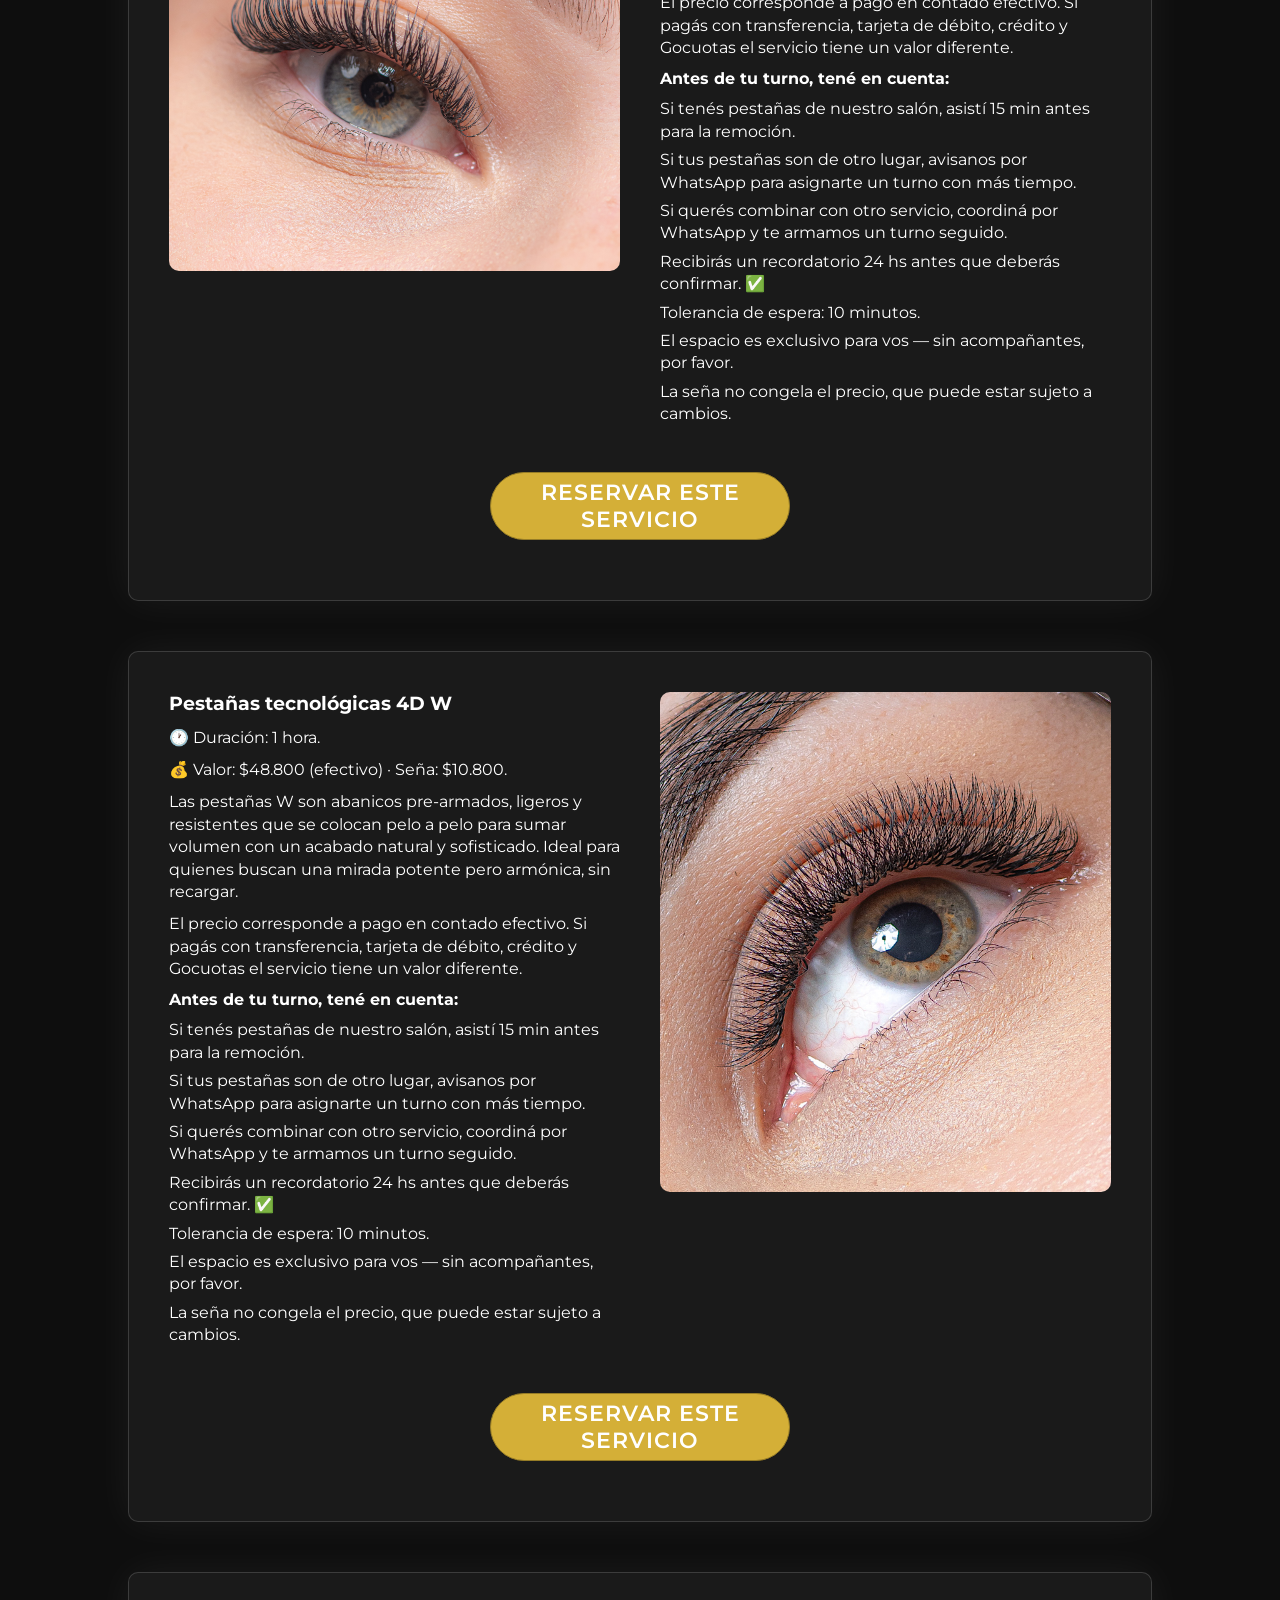
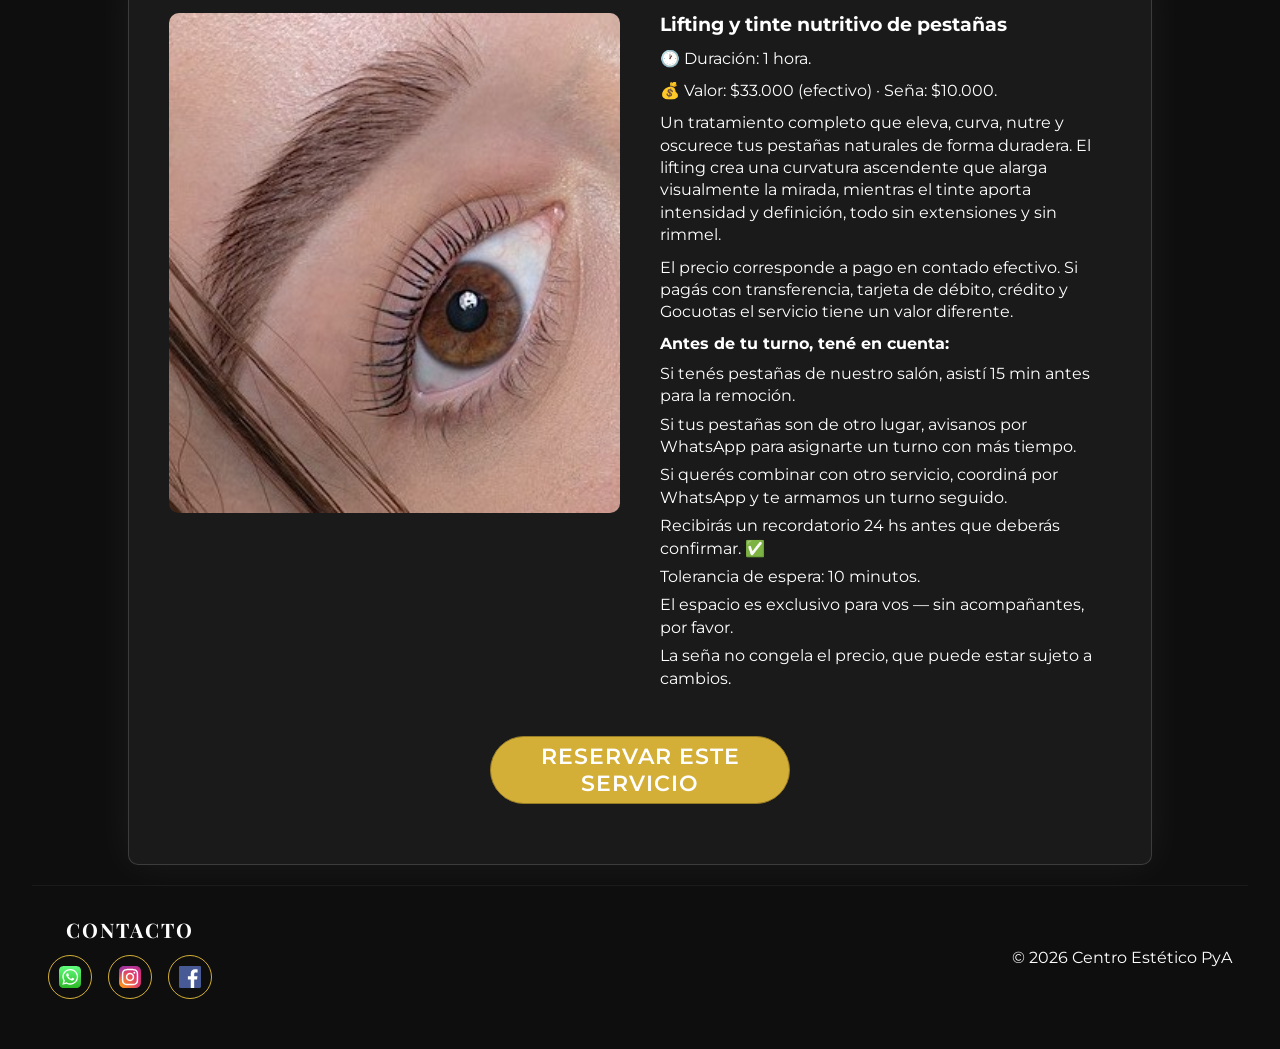
<file: pestanas.html>
<!DOCTYPE html>
<html lang="es">
<head>
    <meta charset="UTF-8">
    <meta name="viewport" content="width=device-width, initial-scale=1.0">
    <title>Pestañas - PyA</title>

    <!-- Fuentes -->
    <link rel="preconnect" href="https://fonts.googleapis.com">
    <link rel="preconnect" href="https://fonts.gstatic.com" crossorigin>
    <link href="https://fonts.googleapis.com/css2?family=Montserrat:ital,wght@0,100..900;1,100..900&family=Playfair+Display:ital,wght@0,400..900;1,400..900&display=swap" rel="stylesheet">

    <!-- Link a CSS -->
    <link rel="stylesheet" href="css/styles.css">
    <link rel="stylesheet" href="css/servicios.css">

</head>
<body>
    <header>
        <nav class="contenedor-header">
            <a href="index.html" class="logo-header">
                <img src="assets/img/logo_pya.png" alt="Logo de PyA" class="logo">
                <p>Estética PyA</p>
            </a>
            <ul class="vinculos-header">
                <li><a href="./index.html">Inicio</a></li>
                <li><a href="./index.html#servicios" class="activo">Servicios</a></li>
                <li><a href="./index.html#nosotros">Nosotros</a></li>
                <li><a href="./index.html#galeria">Galería</a></li>
                <li><a href="./reserva.html">Reservar Turno</a></li>
            </ul>
        </nav>
    </header>

    <main>
        <section class="contenedor-servicio">

            <div class="contenedor-banner">
                <div class="texto-servicio">
                    <h2>Pestañas</h2>
                    <h1>PyA</h1>
                </div>
            
                <div class="banner-servicio">
                    <img src="./assets/img/pestanas_sin_texto.jpg" alt="Banner del servicio de cejas – P & A">
                </div>
            </div>
                
            <section class="contenido-servicio">

                <div class="detalle-servicio">
                    <h2>Beneficios</h2>
                    <p>Lográs una mirada más abierta, expresiva y definida, reduciendo el uso de máscara. Resultados cómodos, livianos y duraderos que acompañan tu rutina diaria.</p>
                </div>
                
                <div class="detalle-servicio">
                    <h2>Técnica</h2>
                    <p>Seleccionamos la técnica adecuada (lifting o extensiones pelo por pelo) según tu tipo de ojo y pestaña natural. Trabajamos con productos de calidad y colocación precisa, cuidando la salud de tus pestañas.</p>
                </div>

            </section>
        </section>


        <div class="contenedor-tratamiento">
            <article class="tratamiento">

                <div class="imagen-tratamiento">
                    <img src="./assets/img/pestanas_pelo_x_pelo_rimmel.png" alt="Imagen ilustrativa del tratamiento Pestañas pelo x pelo Rimmel">
                </div>

                <div class="detalle-tratamiento">
                    <h3>Pestañas pelo x pelo Rimmel</h3>

                    <p>🕐 Duración: 1 hora.</p>
                    <p>💰 Valor: $36.500 (efectivo) · Seña: $10.500.</p>
                    <p>Técnica de extensión pelo a pelo donde se coloca una extensión sobre cada pestaña natural, logrando mayor definición, longitud y curvatura con un acabado limpio y natural. El resultado es una mirada intensa y marcada que reemplaza por completo al rímel.</p>
                    <p>El precio corresponde a pago en contado efectivo. Si pagás con transferencia, tarjeta de débito, crédito y Gocuotas el servicio tiene un valor diferente.</p>
                    <h4>Antes de tu turno, tené en cuenta:</h4>
                    <ul>
                        <li>Si tenés pestañas de nuestro salón, asistí 15 min antes para la remoción.</li>
                        <li>Si tus pestañas son de otro lugar, avisanos por WhatsApp para asignarte un turno con más tiempo.</li>
                        <li>Si querés combinar con otro servicio, coordiná por WhatsApp y te armamos un turno seguido.</li>
                        <li>Recibirás un recordatorio 24 hs antes que deberás confirmar. ✅</li>
                        <li>Tolerancia de espera: 10 minutos.</li>
                        <li>El espacio es exclusivo para vos — sin acompañantes, por favor.</li>
                        <li>La seña no congela el precio, que puede estar sujeto a cambios.</li>
                    </ul>
                </div>
                <a href="./reserva.html#turno-general" class="btn-reserva">Reservar este servicio</a>
                        
            </article>
                    
            <article class="tratamiento">

                <div class="imagen-tratamiento">
                    <img src="./assets/img/pestanas_tecnologicas_4d_w.png" alt="Imagen ilustrativa del tratamiento Pestañas tecnológicas 4D W">
                </div>

                <div class="detalle-tratamiento">
                    <h3>Pestañas tecnológicas 4D W</h3>

                    <p>🕐 Duración: 1 hora.</p>
                    <p>💰 Valor: $48.800 (efectivo) · Seña: $10.800.</p>
                    <p>Las pestañas W son abanicos pre-armados, ligeros y resistentes que se colocan pelo a pelo para sumar volumen con un acabado natural y sofisticado. Ideal para quienes buscan una mirada potente pero armónica, sin recargar.</p>
                    <p>El precio corresponde a pago en contado efectivo. Si pagás con transferencia, tarjeta de débito, crédito y Gocuotas el servicio tiene un valor diferente.</p>
                    <h4>Antes de tu turno, tené en cuenta:</h4>
                    <ul>
                        <li>Si tenés pestañas de nuestro salón, asistí 15 min antes para la remoción.</li>
                        <li>Si tus pestañas son de otro lugar, avisanos por WhatsApp para asignarte un turno con más tiempo.</li>
                        <li>Si querés combinar con otro servicio, coordiná por WhatsApp y te armamos un turno seguido.</li>
                        <li>Recibirás un recordatorio 24 hs antes que deberás confirmar. ✅</li>
                        <li>Tolerancia de espera: 10 minutos.</li>
                        <li>El espacio es exclusivo para vos — sin acompañantes, por favor.</li>
                        <li>La seña no congela el precio, que puede estar sujeto a cambios.</li>
                    </ul>
                </div>
                <a href="./reserva.html#turno-general" class="btn-reserva">Reservar este servicio</a>
            </article>
                    

            <article class="tratamiento">

                <div class="imagen-tratamiento">
                    <img src="./assets/img/lifting_y_tinte_nutritivo_de_pestanas.png" alt="Imagen ilustrativa del tratamiento Lifting y tinte nutritivo de pestañas">
                </div>

                <div class="detalle-tratamiento">
                    <h3>Lifting y tinte nutritivo de pestañas</h3>

                    <p>🕐 Duración: 1 hora.</p>
                    <p>💰 Valor: $33.000 (efectivo) · Seña: $10.000.</p>
                    <p>Un tratamiento completo que eleva, curva, nutre y oscurece tus pestañas naturales de forma duradera. El lifting crea una curvatura ascendente que alarga visualmente la mirada, mientras el tinte aporta intensidad y definición, todo sin extensiones y sin rimmel.</p>
                    <p>El precio corresponde a pago en contado efectivo. Si pagás con transferencia, tarjeta de débito, crédito y Gocuotas el servicio tiene un valor diferente.</p>
                    <h4>Antes de tu turno, tené en cuenta:</h4>
                    <ul>
                        <li>Si tenés pestañas de nuestro salón, asistí 15 min antes para la remoción.</li>
                        <li>Si tus pestañas son de otro lugar, avisanos por WhatsApp para asignarte un turno con más tiempo.</li>
                        <li>Si querés combinar con otro servicio, coordiná por WhatsApp y te armamos un turno seguido.</li>
                        <li>Recibirás un recordatorio 24 hs antes que deberás confirmar. ✅</li>
                        <li>Tolerancia de espera: 10 minutos.</li>
                        <li>El espacio es exclusivo para vos — sin acompañantes, por favor.</li>
                        <li>La seña no congela el precio, que puede estar sujeto a cambios.</li>
                    </ul>
                </div>
                <a href="./reserva.html#turno-general" class="btn-reserva">Reservar este servicio</a>
            </article>
        </div>
        
    </main>
    
    <footer>
        <section id="contacto" class="footer-contacto">
            <h2>Contacto</h2>
            <ul class="redes">
                <li><a href="https://wa.me/5493515567914" target="_blank" aria-label="WhatsApp"><img src="assets/img/whatsapp.svg" alt="WhatsApp"></a></li>

                <li><a href="https://www.instagram.com/" target="_blank" aria-label="Instagram"><img src="assets/img/instagram.svg" alt="Instagram"></a></li>

                <li><a href="https://www.facebook.com/?locale=es_LA" target="_blank" aria-label="Facebook"><img src="assets/img/facebook.svg" alt="Facebook"></a></li>
            </ul>
        </section>
        <p>© 2026 Centro Estético PyA</p>
    </footer>
</body>
</html>
</file>
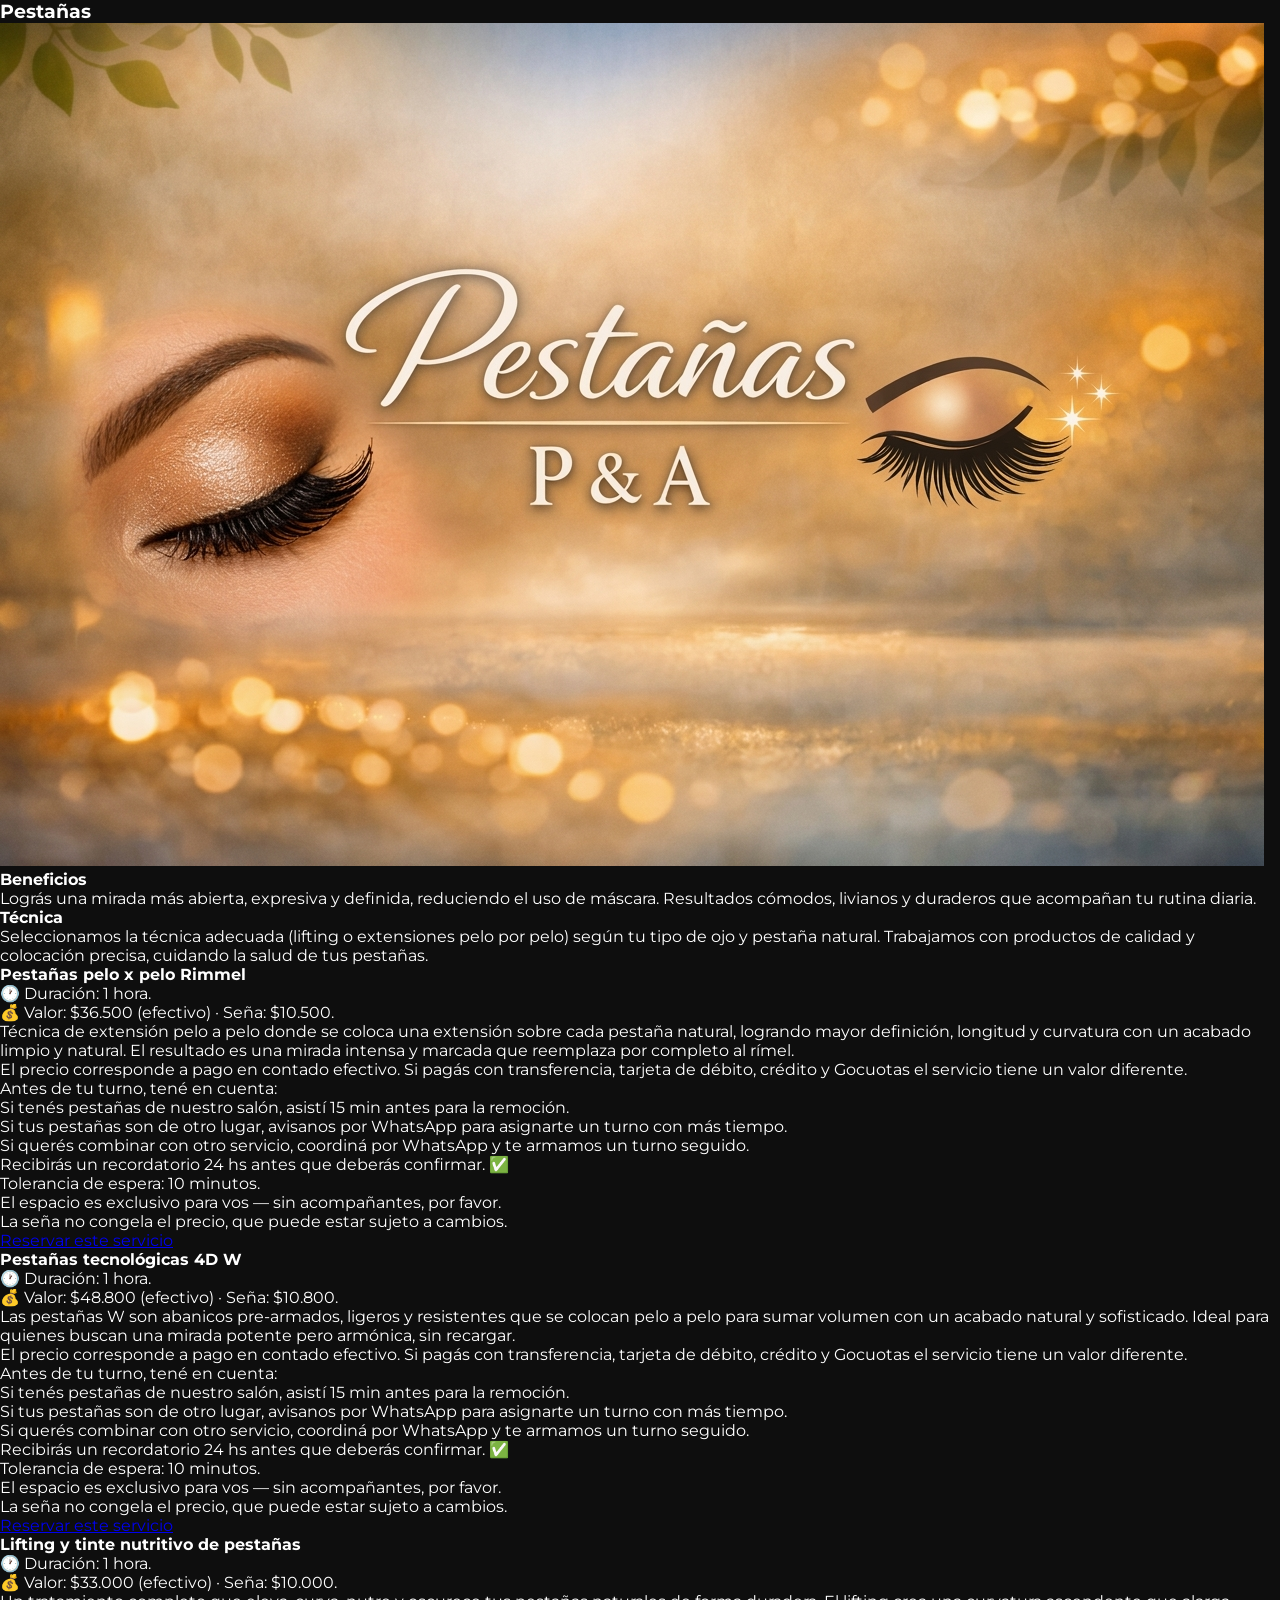
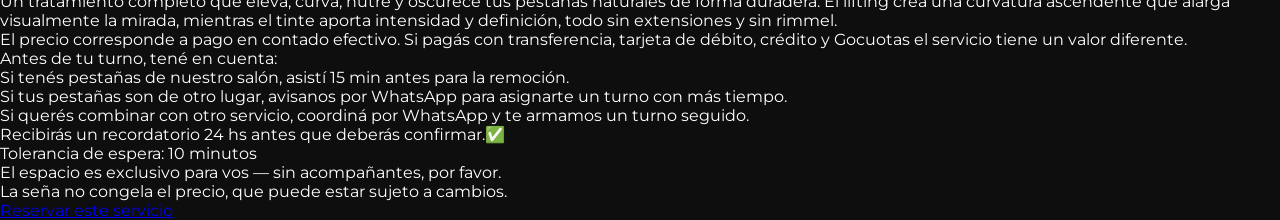
<file: pestañas.html>
<!DOCTYPE html>
<html lang="es">
<head>
    <meta charset="UTF-8">
    <meta name="viewport" content="width=device-width, initial-scale=1.0">
    <title>Micropigmentación - PyA</title>

    <!-- Fuentes -->
    <link rel="preconnect" href="https://fonts.googleapis.com">
    <link rel="preconnect" href="https://fonts.gstatic.com" crossorigin>
    <link href="https://fonts.googleapis.com/css2?family=Montserrat:ital,wght@0,100..900;1,100..900&family=Playfair+Display:ital,wght@0,400..900;1,400..900&display=swap" rel="stylesheet">

    <!-- Link a CSS -->
    <link rel="stylesheet" href="css/styles.css">

</head>
<body>
    <article>
                <h3>Pestañas</h3>
                <img src="./imagenes/Pestañas.png" alt="Banner del servicio de pestañas – P & A">
                
                <h4>Beneficios</h4>
                <p>Lográs una mirada más abierta, expresiva y definida, reduciendo el uso de máscara. Resultados cómodos, livianos y duraderos que acompañan tu rutina diaria.</p>

                <h4>Técnica</h4>
                <p>Seleccionamos la técnica adecuada (lifting o extensiones pelo por pelo) según tu tipo de ojo y pestaña natural. Trabajamos con productos de calidad y colocación precisa, cuidando la salud de tus pestañas.</p>

                <article>
                    <h4>Pestañas pelo x pelo Rimmel</h4>

                    <p>🕐 Duración: 1 hora.</p>
                    <p>💰 Valor: $36.500 (efectivo) · Seña: $10.500.</p>
                    <p>Técnica de extensión pelo a pelo donde se coloca una extensión sobre cada pestaña natural, logrando mayor definición, longitud y curvatura con un acabado limpio y natural. El resultado es una mirada intensa y marcada que reemplaza por completo al rímel.</p>
                    <p>El precio corresponde a pago en contado efectivo. Si pagás con transferencia, tarjeta de débito, crédito y Gocuotas el servicio tiene un valor diferente.</p>
                    <p>Antes de tu turno, tené en cuenta:</p>
                    <ul>
                        <li>Si tenés pestañas de nuestro salón, asistí 15 min antes para la remoción.</li>
                        <li>Si tus pestañas son de otro lugar, avisanos por WhatsApp para asignarte un turno con más tiempo.</li>
                        <li>Si querés combinar con otro servicio, coordiná por WhatsApp y te armamos un turno seguido.</li>
                        <li>Recibirás un recordatorio 24 hs antes que deberás confirmar. ✅</li>
                        <li>Tolerancia de espera: 10 minutos.</li>
                        <li>El espacio es exclusivo para vos — sin acompañantes, por favor.</li>
                        <li>La seña no congela el precio, que puede estar sujeto a cambios.</li>
                    </ul>
                    <a href="#turno_general">Reservar este servicio</a>
                </article>

                <article>
                    <h4>Pestañas tecnológicas 4D W</h4>

                    <p>🕐 Duración: 1 hora.</p>
                    <p>💰 Valor: $48.800 (efectivo) · Seña: $10.800.</p>
                    <p>Las pestañas W son abanicos pre-armados, ligeros y resistentes que se colocan pelo a pelo para sumar volumen con un acabado natural y sofisticado. Ideal para quienes buscan una mirada potente pero armónica, sin recargar.</p>
                    <p>El precio corresponde a pago en contado efectivo. Si pagás con transferencia, tarjeta de débito, crédito y Gocuotas el servicio tiene un valor diferente.</p>
                    <p>Antes de tu turno, tené en cuenta:</p>
                    <ul>
                        <li>Si tenés pestañas de nuestro salón, asistí 15 min antes para la remoción.</li>
                        <li>Si tus pestañas son de otro lugar, avisanos por WhatsApp para asignarte un turno con más tiempo.</li>
                        <li>Si querés combinar con otro servicio, coordiná por WhatsApp y te armamos un turno seguido.</li>
                        <li>Recibirás un recordatorio 24 hs antes que deberás confirmar. ✅</li>
                        <li>Tolerancia de espera: 10 minutos.</li>
                        <li>El espacio es exclusivo para vos — sin acompañantes, por favor.</li>
                        <li>La seña no congela el precio, que puede estar sujeto a cambios.</li>
                    </ul>
                    <a href="#turno_general">Reservar este servicio</a>

                </article>

                <article>
                    <h4>Lifting y tinte nutritivo de pestañas</h4>

                    <p>🕐 Duración: 1 hora.</p>
                    <p>💰 Valor: $33.000 (efectivo) · Seña: $10.000.</p>
                    <p>Un tratamiento completo que eleva, curva, nutre y oscurece tus pestañas naturales de forma duradera. El lifting crea una curvatura ascendente que alarga visualmente la mirada, mientras el tinte aporta intensidad y definición, todo sin extensiones y sin rimmel.</p>
                    <p>El precio corresponde a pago en contado efectivo. Si pagás con transferencia, tarjeta de débito, crédito y Gocuotas el servicio tiene un valor diferente.</p>
                    <p>Antes de tu turno, tené en cuenta:</p>
                    <ul>
                        <li>Si tenés pestañas de nuestro salón, asistí 15 min antes para la remoción.</li>
                        <li>Si tus pestañas son de otro lugar, avisanos por WhatsApp para asignarte un turno con más tiempo.</li>
                        <li>Si querés combinar con otro servicio, coordiná por WhatsApp y te armamos un turno seguido.</li>
                        <li>Recibirás un recordatorio 24 hs antes que deberás confirmar.✅</li>
                        <li>Tolerancia de espera: 10 minutos</li>
                        <li>El espacio es exclusivo para vos — sin acompañantes, por favor.</li>
                        <li>La seña no congela el precio, que puede estar sujeto a cambios.</li>
                    </ul>
                    <a href="#turno_general">Reservar este servicio</a>

                </article>

            </article>
</body>
</html>
</file>
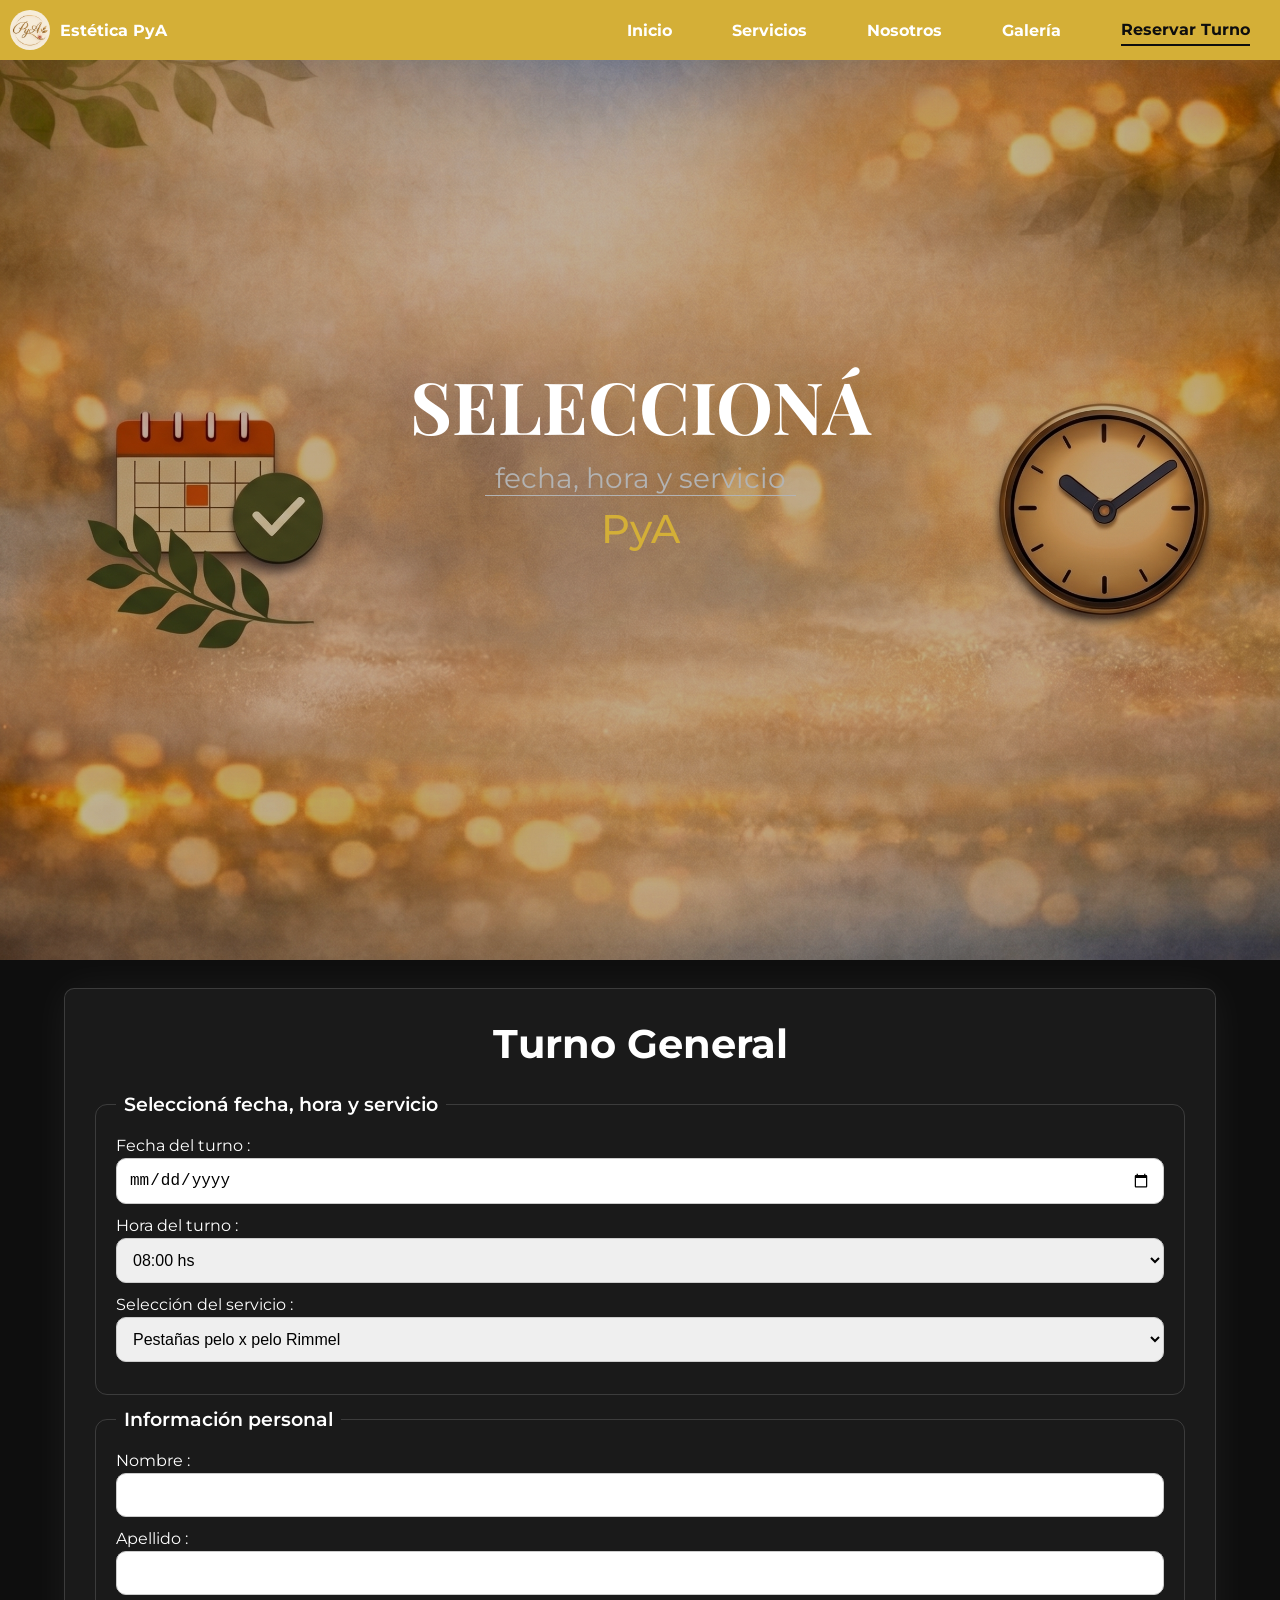
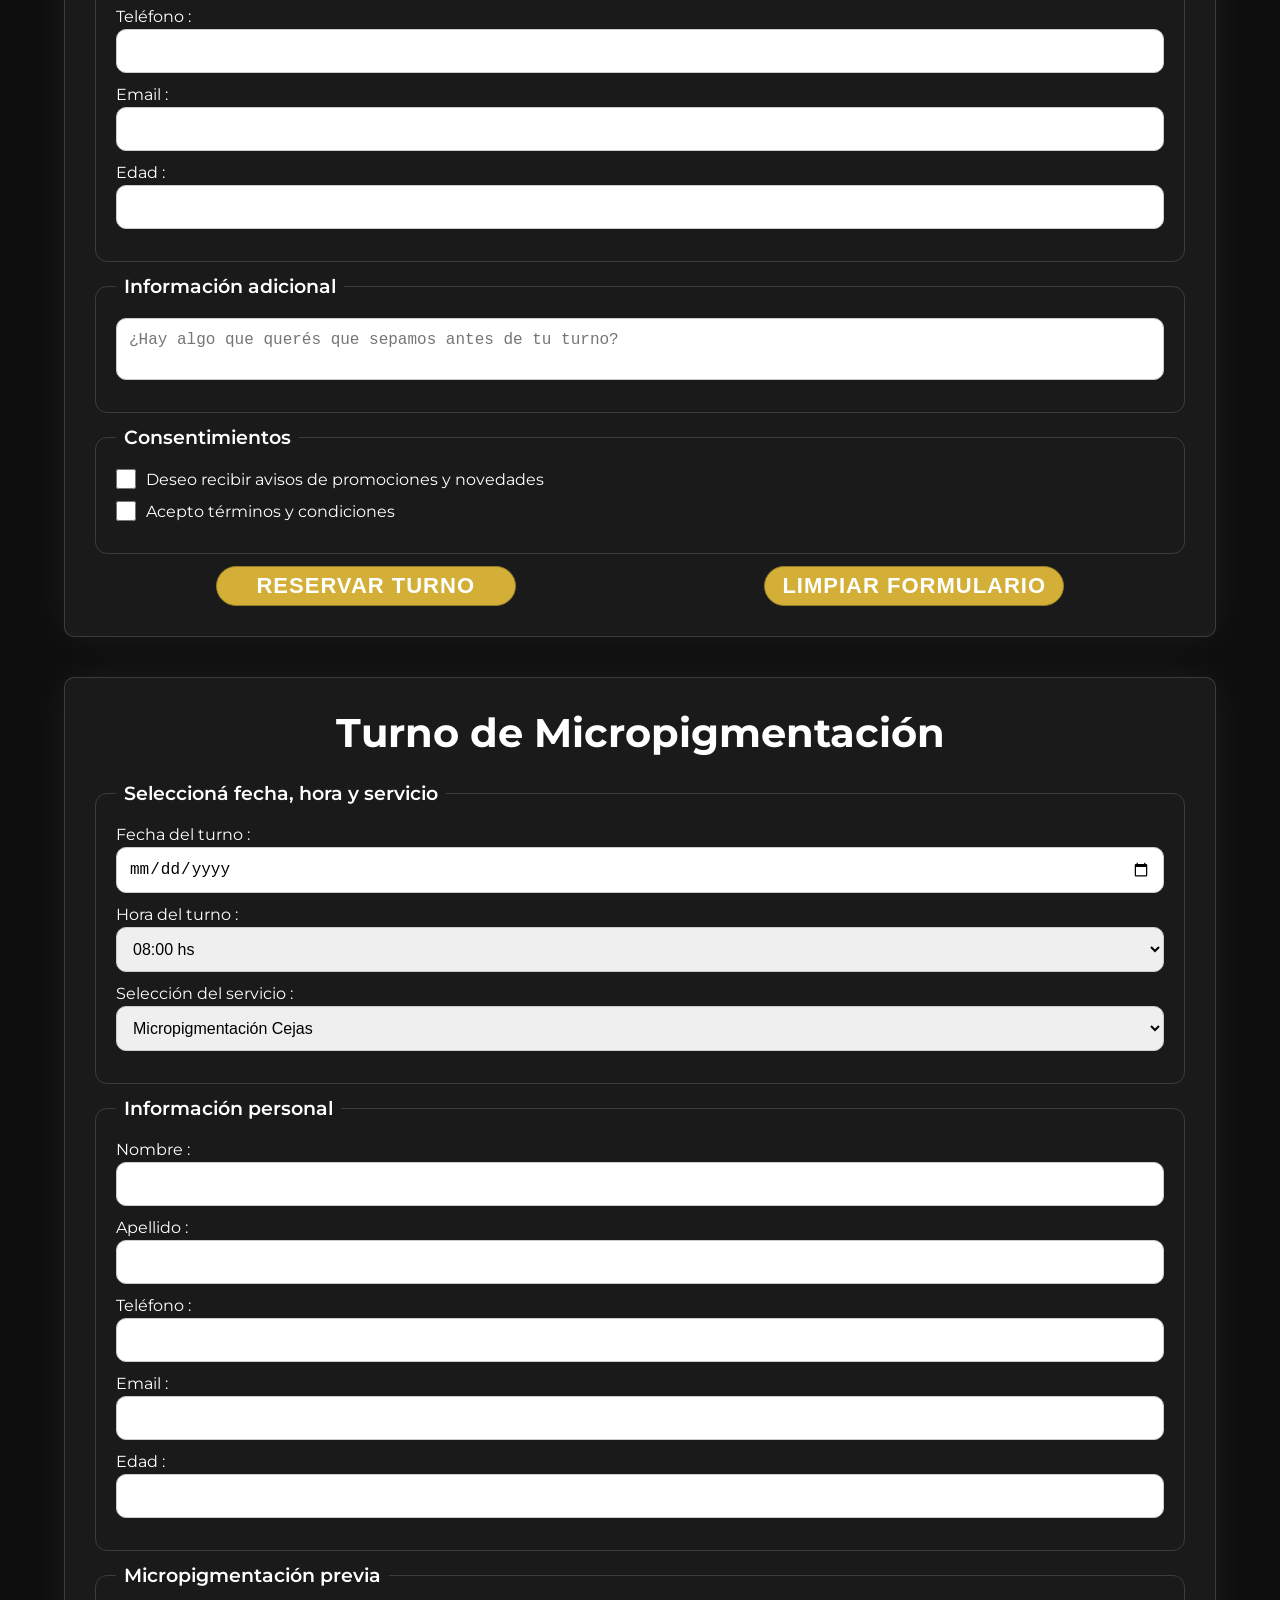
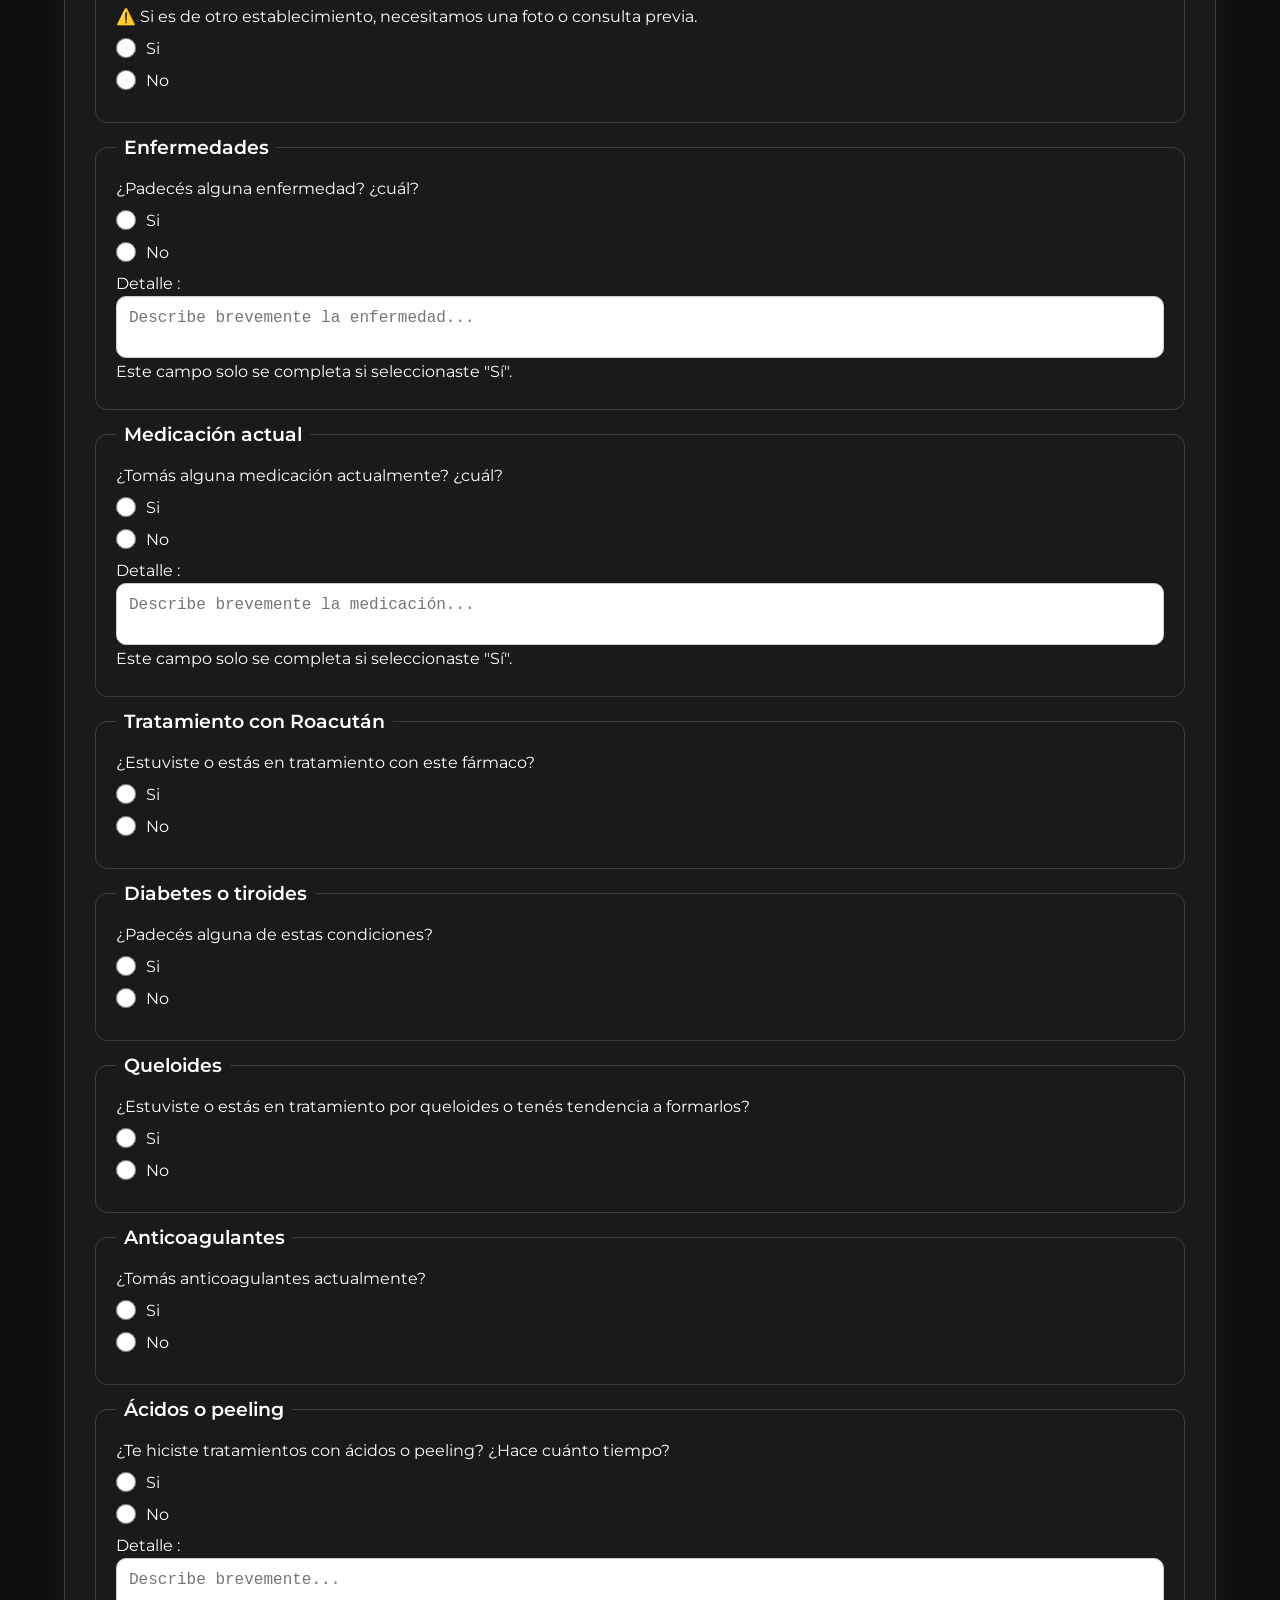
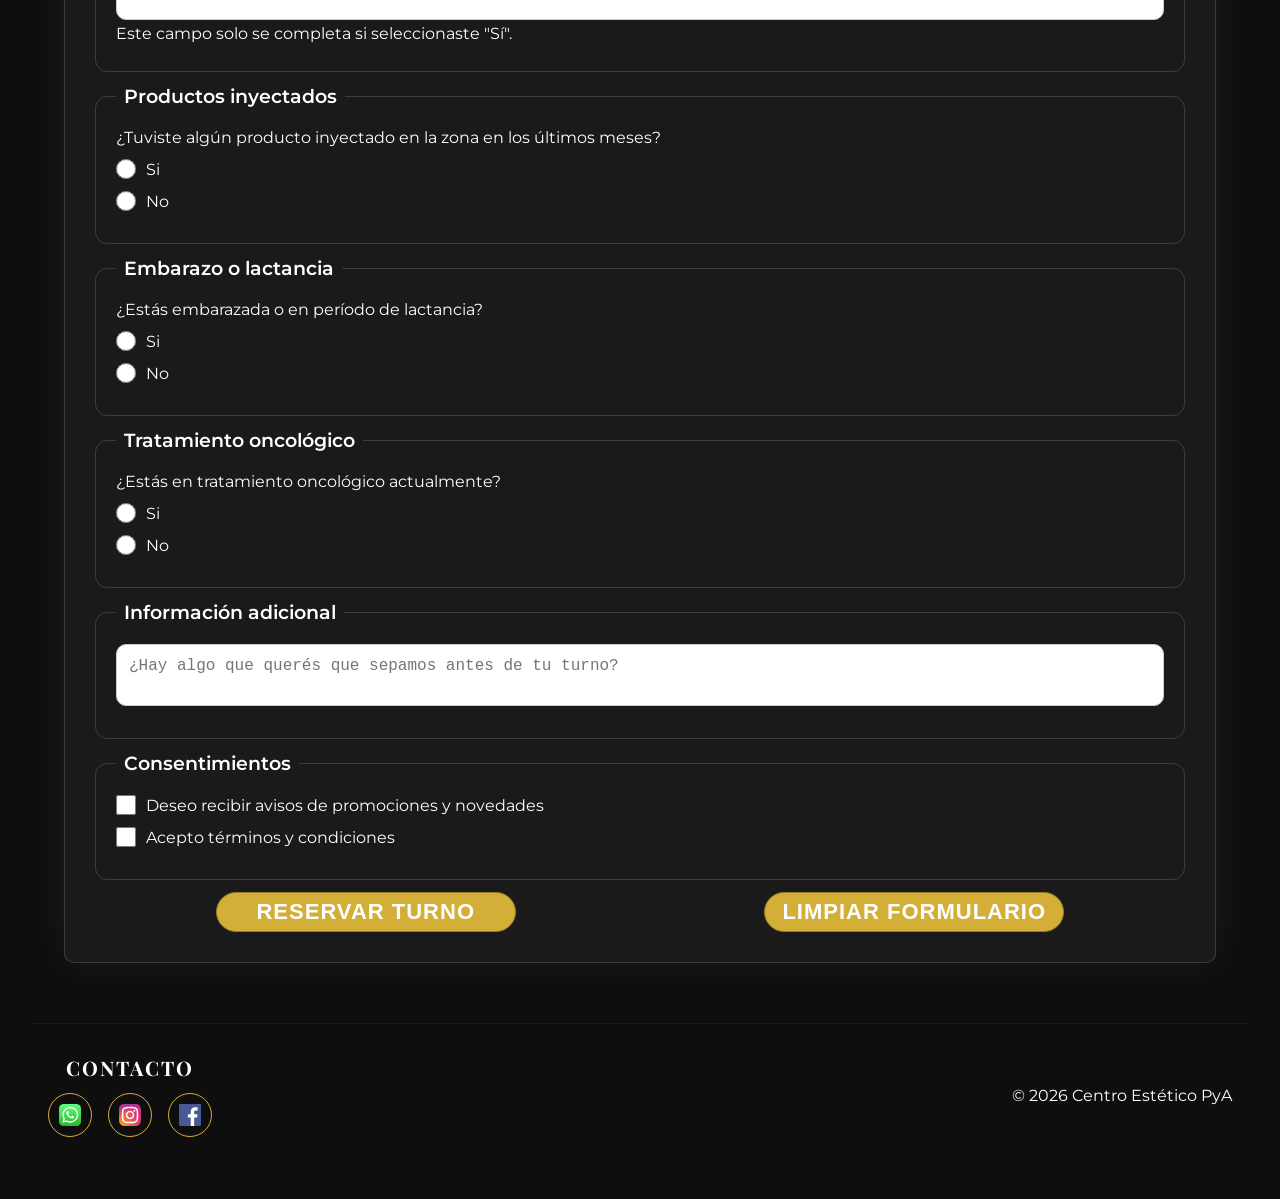
<file: reserva.html>
<!DOCTYPE html>
<html lang="es">
<head>
    <meta charset="UTF-8">
    <meta name="viewport" content="width=device-width, initial-scale=1.0">
    <title>Reserva tu turno - PyA</title>

    <!-- Fuentes -->
    <link rel="preconnect" href="https://fonts.googleapis.com">
    <link rel="preconnect" href="https://fonts.gstatic.com" crossorigin>
    <link href="https://fonts.googleapis.com/css2?family=Montserrat:ital,wght@0,100..900;1,100..900&family=Playfair+Display:ital,wght@0,400..900;1,400..900&display=swap" rel="stylesheet">

    <!-- Link a CSS -->
    <link rel="stylesheet" href="css/styles.css">
    <link rel="stylesheet" href="css/reserva.css">

</head>
<body>
    <header>
        <nav class="contenedor-header">
            <a href="index.html" class="logo-header">
                <img src="assets/img/logo_pya.png" alt="Logo de PyA" class="logo">
                <p>Estética PyA</p>
            </a>
            <ul class="vinculos-header">
                <li><a href="./index.html">Inicio</a></li>
                <li><a href="./index.html#servicios">Servicios</a></li>
                <li><a href="./index.html#nosotros">Nosotros</a></li>
                <li><a href="./index.html#galeria">Galería</a></li>
                <li><a href="./reserva.html" class="activo">Reservar Turno</a></li>
            </ul>
        </nav>
    </header>

    <main>
        <section id="reserva" class="contenedor-reserva">

            <div class="contenedor-banner">
                <div class="texto-reserva">
                    <h2>Seleccioná</h2>
                    <h3>fecha, hora y servicio</h3>
                    <h1>PyA</h1>
                </div>
            
                <div class="banner-reserva">
                    <img src="./assets/img/reserva_sin_texto.jpg" alt="Banner del servicio de cejas – P & A">
                </div>
            </div>
            
            <div class="bloque-reserva reserva-general">
                <h2 id="turno-general">Turno General</h2>
                <form action="/reserva" method="post" id="general">

                    <fieldset>
                        <legend>Seleccioná fecha, hora y servicio</legend>

                        <label for="fecha-general">Fecha del turno :</label>
                        <input type="date" name="fecha-general" id="fecha-general" required>

                        <label for="hora-general">Hora del turno :</label>
                        <select name="hora-general" id="hora-general" required>
                            <option value="08:00">08:00 hs</option>
                            <option value="09:00">09:00 hs</option>
                            <option value="10:00">10:00 hs</option>
                            <option value="11:00">11:00 hs</option>
                            <option value="12:00">12:00 hs</option>
                            <option value="13:00">13:00 hs</option>
                            <option value="14:00">14:00 hs</option>
                            <option value="15:00">15:00 hs</option>
                            <option value="16:00">16:00 hs</option>
                            <option value="17:00">17:00 hs</option>
                            <option value="18:00">18:00 hs</option>
                            <option value="19:00">19:00 hs</option>
                        </select>

                        <label for="seleccion-turno-general">Selección del servicio :</label>
                        <select name="seleccion-turno-general" id="seleccion-turno-general" required>
                            <option value="Pestañas pelo x pelo Rimmel">Pestañas pelo x pelo Rimmel</option>
                            <option value="Pestañas tecnológicas 4D W">Pestañas tecnológicas 4D W</option>
                            <option value="Lifting y tinte nutritivo de pestañas">Lifting y tinte nutritivo de pestañas</option>
                            <option value="Uñas soft gel">Uñas soft gel</option>
                            <option value="Kapping de uñas">Kapping de uñas</option>
                            <option value="Esmaltado semipermanente">Esmaltado semipermanente</option>
                            <option value="Perfilado y laminado de cejas">Perfilado y laminado de cejas</option>
                            <option value="Perfilado y Henna">Perfilado y Henna</option>
                            <option value="Perfilado y tinte de cejas">Perfilado y tinte de cejas</option>
                        </select>
                    </fieldset>

                    <fieldset>
                        <legend>Información personal</legend>

                        <label for="nombre-general">Nombre :</label>
                        <input type="text" id="nombre-general" name="nombre-general" required>

                        <label for="apellido-general">Apellido :</label>
                        <input type="text" id="apellido-general" name="apellido-general" required>

                        <label for="telefono-general">Teléfono :</label>
                        <input type="tel" name="telefono-general" id="telefono-general" required>

                        <label for="email-general">Email :</label>
                        <input type="email" id="email-general" name="email-general" required>

                        <label for="edad-general">Edad :</label>
                        <input type="number" name="edad-general" id="edad-general" min="18" max="100" required>
                    </fieldset>

                    <fieldset>
                        <legend>Información adicional</legend>

                        <textarea 
                        name="informacion-adicional-general" 
                        id="informacion-adicional-general" 
                        placeholder="¿Hay algo que querés que sepamos antes de tu turno?"
                        ></textarea>
                    </fieldset>
                    
                    <fieldset>
                        <legend>Consentimientos</legend>

                        <div class="field-checkbox">
                            <input type="checkbox" name="casilla-acuerdo-general" id="casilla-acuerdo-general">
                            <label for="casilla-acuerdo-general">Deseo recibir avisos de promociones y novedades</label>
                        </div>
                        
                        <div class="field-checkbox">
                            <input type="checkbox" name="acepto-terminos-general" id="acepto-terminos-general" required>
                            <label for="acepto-terminos-general">Acepto términos y condiciones</label>
                        </div>
                        
                    </fieldset>
                    <div class="contenedor-botones">
                        <button class="btn-reserva" type="submit">Reservar turno</button>
                        <button class="btn-reserva" type="reset">Limpiar formulario</button>
                    </div>
                    
                </form>
            </div>
            

            <div class="bloque-reserva reserva-micro">
                <h2 id="turno-micro">Turno de Micropigmentación</h2>
                <form action="/reserva" method="post" id="micro">

                    <fieldset>
                        <legend>Seleccioná fecha, hora y servicio</legend>

                        <label for="fecha-micro">Fecha del turno :</label>
                        <input type="date" name="fecha-micro" id="fecha-micro" required>

                        <label for="hora-micro">Hora del turno :</label>
                        <select name="hora-micro" id="hora-micro" required>
                            <option value="08:00">08:00 hs</option>
                            <option value="10:00">10:00 hs</option>
                            <option value="12:00">12:00 hs</option>
                            <option value="14:00">14:00 hs</option>
                            <option value="16:00">16:00 hs</option>
                            <option value="18:00">18:00 hs</option>
                        </select>

                        <label for="seleccion-turno-micro">Selección del servicio :</label>
                        <select name="seleccion-turno-micro" id="seleccion-turno-micro" required>
                            <option value="Micropigmentación Cejas">Micropigmentación Cejas</option>
                            <option value="Micropigmentación Labios | Full Lips / Acuarela Lips">Micropigmentación Labios | Full Lips / Acuarela Lips</option>
                            <option value="Micropigmentación Labios | Neutralización de Labios">Micropigmentación Labios | Neutralización de Labios</option>
                        </select>
                    </fieldset>

                    <fieldset>
                        <legend>Información personal</legend>

                        <label for="nombre-micro">Nombre :</label>
                        <input type="text" name="nombre-micro" id="nombre-micro" required>

                        <label for="apellido-micro">Apellido :</label>
                        <input type="text" name="apellido-micro" id="apellido-micro" required>

                        <label for="telefono-micro">Teléfono :</label>
                        <input type="tel" name="telefono-micro" id="telefono-micro" required>

                        <label for="email-micro">Email :</label>
                        <input type="email" name="email-micro" id="email-micro" required>

                        <label for="edad-micro">Edad :</label>
                        <input type="number" name="edad-micro" id="edad-micro" min="18" max="100" required>
                    </fieldset>

                    <fieldset>
                        <legend>Micropigmentación previa</legend>
                        <p>⚠️ Si es de otro establecimiento, necesitamos una foto o consulta previa.</p>

                        <div class="campo-radio">
                            <input type="radio" name="microp-previa" id="microp-previa-si" value="si" required>
                            <label for="microp-previa-si">Si</label>
                        </div>
                        
                        <div class="campo-radio">
                            <input type="radio" name="microp-previa" id="microp-previa-no" value="no">
                            <label for="microp-previa-no">No</label>
                        </div>
                        
                    </fieldset>

                    <fieldset>
                        <legend>Enfermedades</legend>
                        <p>¿Padecés alguna enfermedad? ¿cuál?</p>

                        <div class="campo-radio">
                            <input type="radio" name="padece-enfermedad" id="padece-enfermedad-si" value="si" required>
                            <label for="padece-enfermedad-si">Si</label>
                        </div>
                        
                        <div class="campo-radio">
                            <input type="radio" name="padece-enfermedad" id="padece-enfermedad-no" value="no">
                            <label for="padece-enfermedad-no">No</label>
                        </div>
                        

                        <label for="detalle-enfermedad">Detalle :</label>
                        <textarea 
                        name="detalle-enfermedad" 
                        id="detalle-enfermedad" 
                        aria-describedby="ayuda-enfermedad"
                        placeholder="Describe brevemente la enfermedad..."
                        ></textarea>
                        <p id="ayuda-enfermedad">Este campo solo se completa si seleccionaste "Sí".</p>
                    </fieldset>

                    <fieldset>
                        <legend>Medicación actual</legend>
                        <p>¿Tomás alguna medicación actualmente? ¿cuál?</p>

                        <div class="campo-radio">
                            <input type="radio" name="medicacion-actual" id="medicacion-actual-si" value="si" required>
                            <label for="medicacion-actual-si">Si</label>
                        </div>
                        
                        <div class="campo-radio">
                            <input type="radio" name="medicacion-actual" id="medicacion-actual-no" value="no">
                            <label for="medicacion-actual-no">No</label>
                        </div>
                        

                        <label for="detalle-medicacion">Detalle :</label>
                        <textarea 
                        name="detalle-medicacion" 
                        id="detalle-medicacion" 
                        aria-describedby="ayuda-medicacion"
                        placeholder="Describe brevemente la medicación..."
                        ></textarea>
                        <p id="ayuda-medicacion">Este campo solo se completa si seleccionaste "Sí".</p>

                    </fieldset>

                    <fieldset>
                        <legend>Tratamiento con Roacután</legend>
                        <p>¿Estuviste o estás en tratamiento con este fármaco?</p>

                        <div class="campo-radio">
                            <input type="radio" name="tratamiento-roacutan" id="tratamiento-roacutan-si" value="si" required>
                            <label for="tratamiento-roacutan-si">Si</label>
                        </div>
                        
                        <div class="campo-radio">
                            <input type="radio" name="tratamiento-roacutan" id="tratamiento-roacutan-no" value="no">
                            <label for="tratamiento-roacutan-no">No</label>
                        </div>
                        
                    </fieldset>

                    <fieldset>
                        <legend>Diabetes o tiroides</legend>
                        <p>¿Padecés alguna de estas condiciones?</p>

                        <div class="campo-radio">
                            <input type="radio" name="diabetes-tiroides" id="diabetes-tiroides-si" value="si" required>
                            <label for="diabetes-tiroides-si">Si</label>
                        </div>
                        
                        <div class="campo-radio">
                            <input type="radio" name="diabetes-tiroides" id="diabetes-tiroides-no" value="no">
                            <label for="diabetes-tiroides-no">No</label>
                        </div>

                    </fieldset>

                    <fieldset>
                        <legend>Queloides</legend>
                        <p>¿Estuviste o estás en tratamiento por queloides o tenés tendencia a formarlos?</p>

                        <div class="campo-radio">
                            <input type="radio" name="tratamiento-queloides" id="tratamiento-queloides-si" value="si" required>
                            <label for="tratamiento-queloides-si">Si</label>
                        </div>
                        
                        <div class="campo-radio">
                            <input type="radio" name="tratamiento-queloides" id="tratamiento-queloides-no" value="no">
                            <label for="tratamiento-queloides-no">No</label>
                        </div>
                        
                    </fieldset>

                    <fieldset>
                        <legend>Anticoagulantes</legend>
                        <p>¿Tomás anticoagulantes actualmente?</p>

                        <div class="campo-radio">
                            <input type="radio" name="anticoagulantes" id="anticoagulantes-si" value="si" required>
                            <label for="anticoagulantes-si">Si</label>
                        </div>
                        
                        <div class="campo-radio">
                            <input type="radio" name="anticoagulantes" id="anticoagulantes-no" value="no">
                            <label for="anticoagulantes-no">No</label>
                        </div>
                        
                    </fieldset>

                    <fieldset>
                        <legend>Ácidos o peeling</legend>
                        <p>¿Te hiciste tratamientos con ácidos o peeling? ¿Hace cuánto tiempo?</p>

                        <div class="campo-radio">
                            <input type="radio" name="acidos-peeling" id="acidos-peeling-si" value="si" required>
                            <label for="acidos-peeling-si">Si</label>
                        </div>
                        
                        <div class="campo-radio">
                            <input type="radio" name="acidos-peeling" id="acidos-peeling-no" value="no">
                            <label for="acidos-peeling-no">No</label>
                        </div>
                        
                        <label for="detalle-acidos-peeling">Detalle :</label>
                        <textarea 
                        name="detalle-acidos-peeling" 
                        id="detalle-acidos-peeling"
                        aria-describedby="ayuda-acidos-peeling"
                        placeholder="Describe brevemente..."
                        ></textarea>
                        <p id="ayuda-acidos-peeling">Este campo solo se completa si seleccionaste "Sí".</p>
                    </fieldset>

                    <fieldset>
                        <legend>Productos inyectados</legend>
                        <p>¿Tuviste algún producto inyectado en la zona en los últimos meses?</p>

                        <div class="campo-radio">
                            <input type="radio" name="producto-inyectado" id="producto-inyectado-si" value="si" required>
                            <label for="producto-inyectado-si">Si</label>
                        </div>
                        
                        <div class="campo-radio">
                            <input type="radio" name="producto-inyectado" id="producto-inyectado-no" value="no">
                            <label for="producto-inyectado-no">No</label>
                        </div>
                        
                    </fieldset>

                    <fieldset>
                        <legend>Embarazo o lactancia</legend>
                        <p>¿Estás embarazada o en período de lactancia?</p>

                        <div class="campo-radio">
                            <input type="radio" name="embarazada-lactancia" id="embarazada-lactancia-si" value="si" required>
                            <label for="embarazada-lactancia-si">Si</label>
                        </div>
                        
                        <div class="campo-radio">
                            <input type="radio" name="embarazada-lactancia" id="embarazada-lactancia-no" value="no">
                            <label for="embarazada-lactancia-no">No</label>
                        </div>
                        
                    </fieldset>

                    <fieldset>
                        <legend>Tratamiento oncológico</legend>
                        <p>¿Estás en tratamiento oncológico actualmente?</p>

                        <div class="campo-radio">
                            <input type="radio" name="tratamiento-oncologico" id="tratamiento-oncologico-si" value="si" required>
                            <label for="tratamiento-oncologico-si">Si</label>
                        </div>
                        
                        <div class="campo-radio">
                            <input type="radio" name="tratamiento-oncologico" id="tratamiento-oncologico-no" value="no">
                            <label for="tratamiento-oncologico-no">No</label>
                        </div>
                        
                    </fieldset>

                    <fieldset>
                        <legend>Información adicional</legend>

                        <textarea 
                        name="informacion-adicional-micro" 
                        id="informacion-adicional-micro" 
                        placeholder="¿Hay algo que querés que sepamos antes de tu turno?"
                        ></textarea>
                    </fieldset>
                        
                    <fieldset>
                        <legend>Consentimientos</legend>

                        <div class="field-checkbox">
                            <input type="checkbox" name="casilla-acuerdo-micro" id="casilla-acuerdo-micro">
                            <label for="casilla-acuerdo-micro">Deseo recibir avisos de promociones y novedades</label>
                        </div>
                        
                        <div class="field-checkbox">
                            <input type="checkbox" name="acepto-terminos-micro" id="acepto-terminos-micro" required>
                            <label for="acepto-terminos-micro">Acepto términos y condiciones</label>
                        </div>
                        
                    </fieldset>
                        
                    <div class="contenedor-botones">
                        <button class="btn-reserva" type="submit">Reservar turno</button>
                        <button class="btn-reserva" type="reset">Limpiar formulario</button>
                    </div>
                </form>
            </div>
            
        </section>
    </main>
    

    <footer>
        <section id="contacto" class="footer-contacto">
            <h2>Contacto</h2>
            <ul class="redes">
                <li><a href="https://wa.me/5493515567914" target="_blank" aria-label="WhatsApp"><img src="assets/img/whatsapp.svg" alt="WhatsApp"></a></li>

                <li><a href="https://www.instagram.com/" target="_blank" aria-label="Instagram"><img src="assets/img/instagram.svg" alt="Instagram"></a></li>

                <li><a href="https://www.facebook.com/?locale=es_LA" target="_blank" aria-label="Facebook"><img src="assets/img/facebook.svg" alt="Facebook"></a></li>
            </ul>
        </section>
        <p>© 2026 Centro Estético PyA</p>
    </footer>
</body>
</html>
</file>
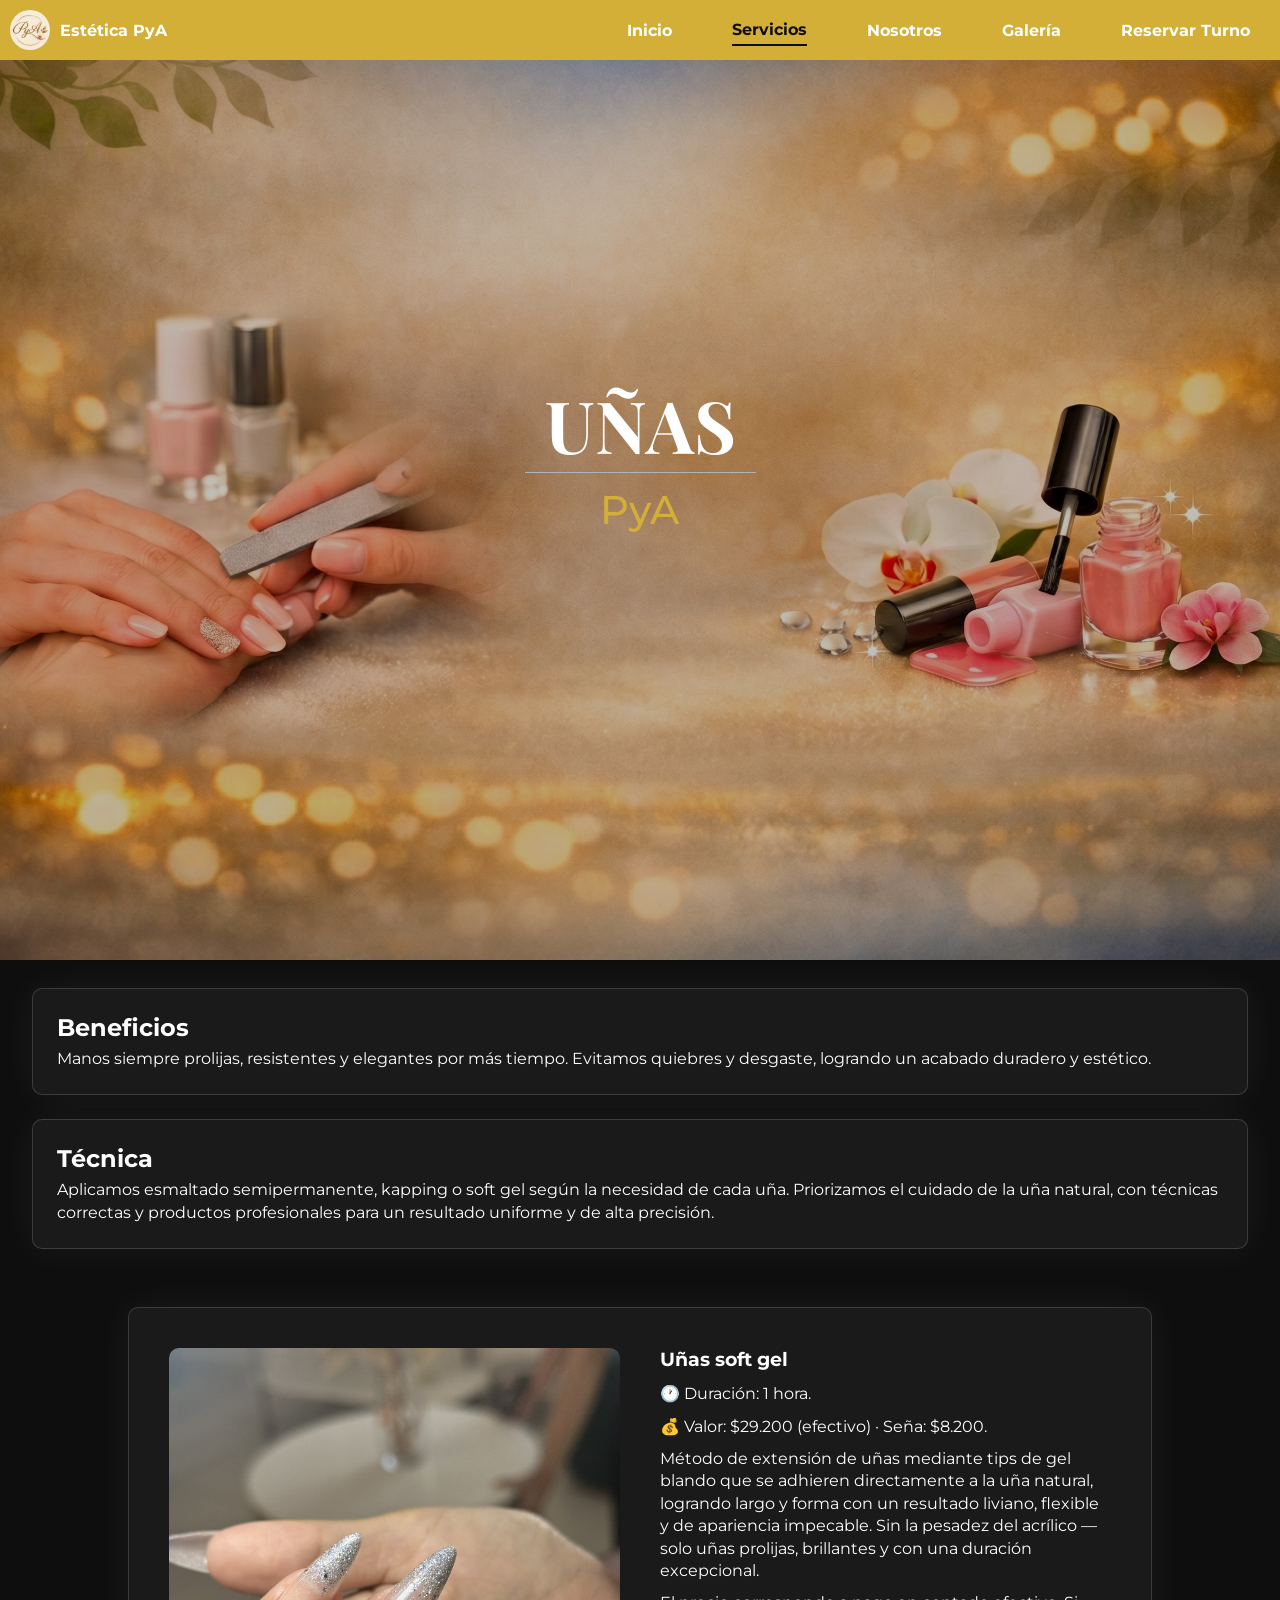
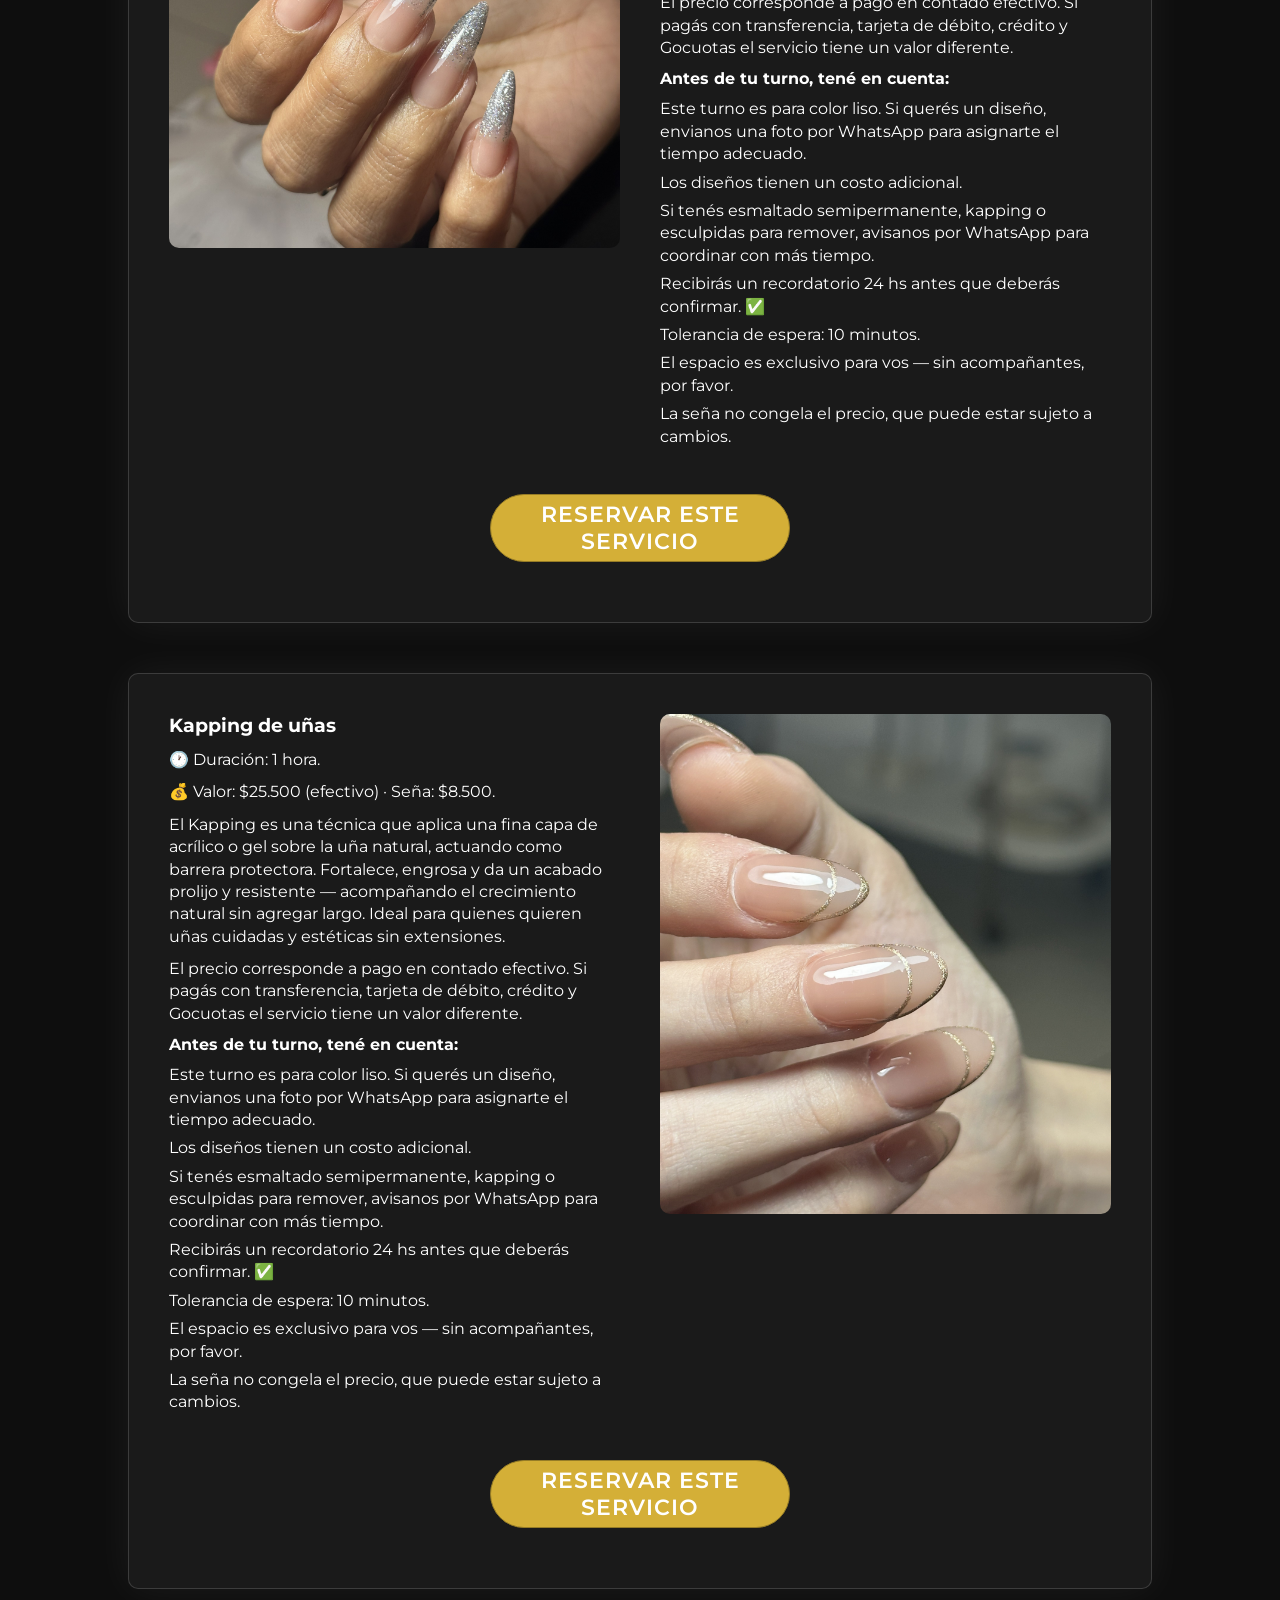
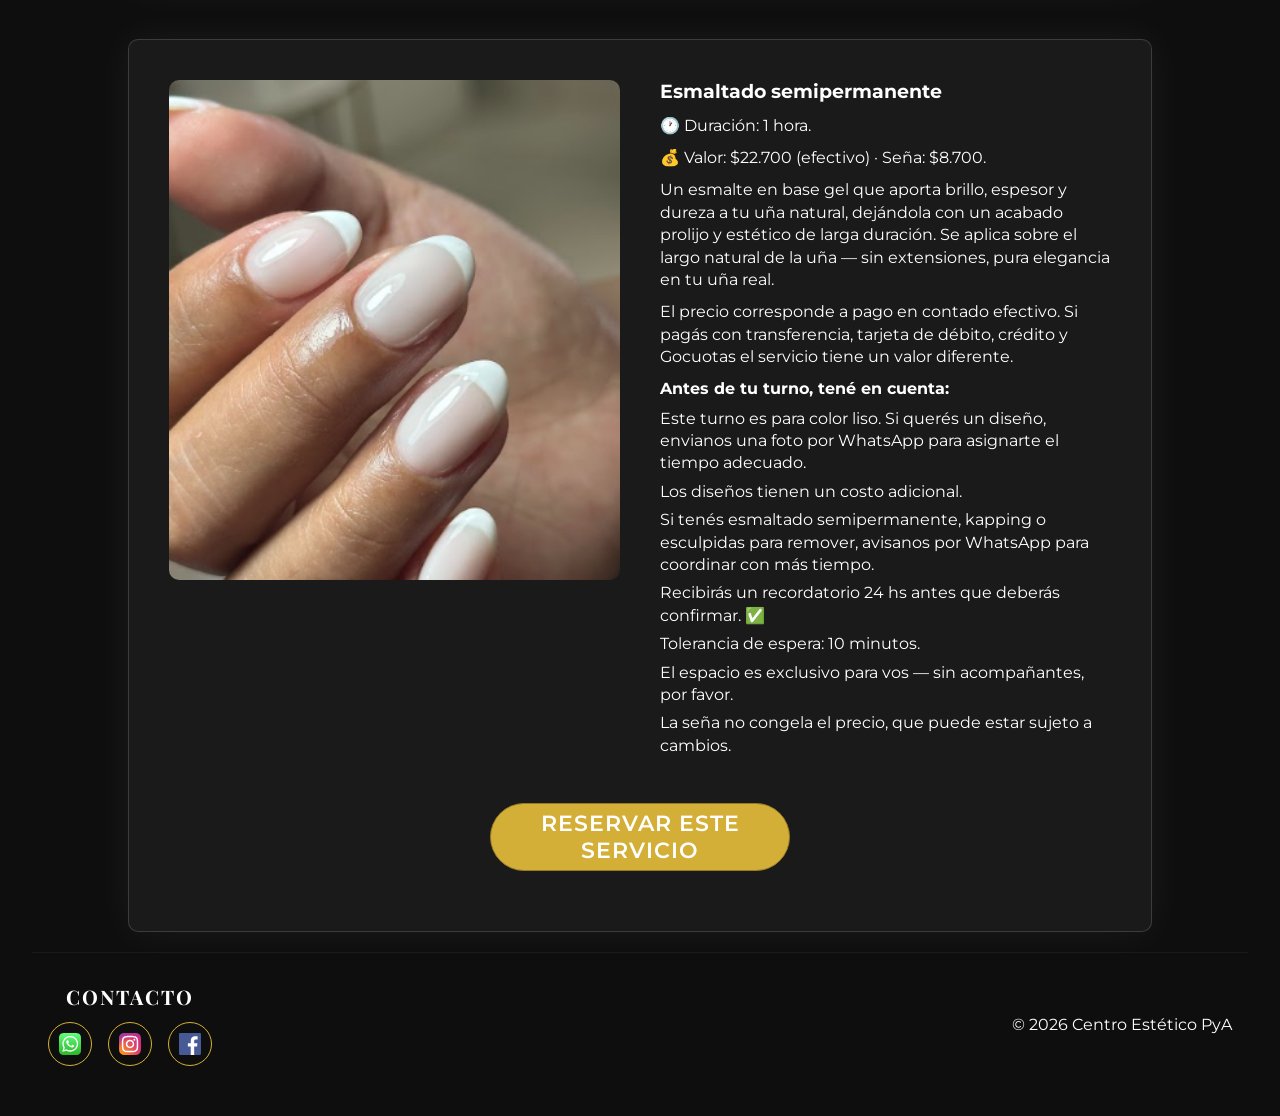
<file: unas.html>
<!DOCTYPE html>
<html lang="es">
<head>
    <meta charset="UTF-8">
    <meta name="viewport" content="width=device-width, initial-scale=1.0">
    <title>Uñas - PyA</title>

    <!-- Fuentes -->
    <link rel="preconnect" href="https://fonts.googleapis.com">
    <link rel="preconnect" href="https://fonts.gstatic.com" crossorigin>
    <link href="https://fonts.googleapis.com/css2?family=Montserrat:ital,wght@0,100..900;1,100..900&family=Playfair+Display:ital,wght@0,400..900;1,400..900&display=swap" rel="stylesheet">

    <!-- Link a CSS -->
    <link rel="stylesheet" href="css/styles.css">
    <link rel="stylesheet" href="css/servicios.css">

</head>
<body>
    <header>
        <nav class="contenedor-header">
            <a href="index.html" class="logo-header">
                <img src="assets/img/logo_pya.png" alt="Logo de PyA" class="logo">
                <p>Estética PyA</p>
            </a>
            <ul class="vinculos-header">
                <li><a href="./index.html">Inicio</a></li>
                <li><a href="./index.html#servicios" class="activo">Servicios</a></li>
                <li><a href="./index.html#nosotros">Nosotros</a></li>
                <li><a href="./index.html#galeria">Galería</a></li>
                <li><a href="./reserva.html">Reservar Turno</a></li>
            </ul>
        </nav>
    </header>

    <main>
        <section class="contenedor-servicio">

            <div class="contenedor-banner">
                <div class="texto-servicio">
                    <h2>Uñas</h2>
                    <h1>PyA</h1>
                </div>
            
                <div class="banner-servicio">
                    <img src="./assets/img/unas_sin_texto.jpg" alt="Banner del servicio de cejas – P & A">
                </div>
            </div>
                
            <section class="contenido-servicio">

                <div class="detalle-servicio">
                    <h2>Beneficios</h2>
                    <p>Manos siempre prolijas, resistentes y elegantes por más tiempo. Evitamos quiebres y desgaste, logrando un acabado duradero y estético.</p>
                </div>
                
                <div class="detalle-servicio">
                    <h2>Técnica</h2>
                    <p>Aplicamos esmaltado semipermanente, kapping o soft gel según la necesidad de cada uña. Priorizamos el cuidado de la uña natural, con técnicas correctas y productos profesionales para un resultado uniforme y de alta precisión.</p>
                </div>

            </section>
        </section>


        <div class="contenedor-tratamiento">
            <article class="tratamiento">

                <div class="imagen-tratamiento">
                    <img src="./assets/img/unas_soft_gel.png" alt="Imagen ilustrativa del tratamiento Uñas soft gel">
                </div>

                <div class="detalle-tratamiento">
                    <h3>Uñas soft gel</h3>

                    <p>🕐 Duración: 1 hora.</p>
                    <p>💰 Valor: $29.200 (efectivo) · Seña: $8.200.</p>
                    <p>Método de extensión de uñas mediante tips de gel blando que se adhieren directamente a la uña natural, logrando largo y forma con un resultado liviano, flexible y de apariencia impecable. Sin la pesadez del acrílico — solo uñas prolijas, brillantes y con una duración excepcional.</p>
                    <p>El precio corresponde a pago en contado efectivo. Si pagás con transferencia, tarjeta de débito, crédito y Gocuotas el servicio tiene un valor diferente.</p>
                    <h4>Antes de tu turno, tené en cuenta:</h4>
                    <ul>
                        <li>Este turno es para color liso. Si querés un diseño, envianos una foto por WhatsApp para asignarte el tiempo adecuado.</li>
                        <li>Los diseños tienen un costo adicional.</li>
                        <li>Si tenés esmaltado semipermanente, kapping o esculpidas para remover, avisanos por WhatsApp para coordinar con más tiempo.</li>
                        <li>Recibirás un recordatorio 24 hs antes que deberás confirmar. ✅</li>
                        <li>Tolerancia de espera: 10 minutos.</li>
                        <li>El espacio es exclusivo para vos — sin acompañantes, por favor.</li>
                        <li>La seña no congela el precio, que puede estar sujeto a cambios.</li>
                    </ul>
                </div>
                <a href="./reserva.html#turno-general" class="btn-reserva">Reservar este servicio</a>
            </article>
                    
            <article class="tratamiento">

                <div class="imagen-tratamiento">
                    <img src="./assets/img/kapping_de_unas.png" alt="Imagen ilustrativa del tratamiento Kapping de uñas">
                </div>

                <div class="detalle-tratamiento">
                    <h3>Kapping de uñas</h3>

                    <p>🕐 Duración: 1 hora.</p>
                    <p>💰 Valor: $25.500 (efectivo) · Seña: $8.500.</p>
                    <p>El Kapping es una técnica que aplica una fina capa de acrílico o gel sobre la uña natural, actuando como barrera protectora. Fortalece, engrosa y da un acabado prolijo y resistente — acompañando el crecimiento natural sin agregar largo. Ideal para quienes quieren uñas cuidadas y estéticas sin extensiones.</p>
                    <p>El precio corresponde a pago en contado efectivo. Si pagás con transferencia, tarjeta de débito, crédito y Gocuotas el servicio tiene un valor diferente.</p>
                    <h4>Antes de tu turno, tené en cuenta:</h4>
                    <ul>
                        <li>Este turno es para color liso. Si querés un diseño, envianos una foto por WhatsApp para asignarte el tiempo adecuado.</li>
                        <li>Los diseños tienen un costo adicional.</li>
                        <li>Si tenés esmaltado semipermanente, kapping o esculpidas para remover, avisanos por WhatsApp para coordinar con más tiempo.</li>
                        <li>Recibirás un recordatorio 24 hs antes que deberás confirmar. ✅</li>
                        <li>Tolerancia de espera: 10 minutos.</li>
                        <li>El espacio es exclusivo para vos — sin acompañantes, por favor.</li>
                        <li>La seña no congela el precio, que puede estar sujeto a cambios.</li>
                    </ul>
                </div>
                <a href="./reserva.html#turno-general" class="btn-reserva">Reservar este servicio</a>
            </article>
                    

            <article class="tratamiento">

                <div class="imagen-tratamiento">
                    <img src="./assets/img/esmaltado_semipermanente.png" alt="Imagen ilustrativa del tratamiento Esmaltado semipermanente">
                </div>

                <div class="detalle-tratamiento">
                    <h3>Esmaltado semipermanente</h3>

                    <p>🕐 Duración: 1 hora.</p>
                    <p>💰 Valor: $22.700 (efectivo) · Seña: $8.700.</p>
                    <p>Un esmalte en base gel que aporta brillo, espesor y dureza a tu uña natural, dejándola con un acabado prolijo y estético de larga duración. Se aplica sobre el largo natural de la uña — sin extensiones, pura elegancia en tu uña real.</p>
                    <p>El precio corresponde a pago en contado efectivo. Si pagás con transferencia, tarjeta de débito, crédito y Gocuotas el servicio tiene un valor diferente.</p>
                    <h4>Antes de tu turno, tené en cuenta:</h4>
                    <ul>
                        <li>Este turno es para color liso. Si querés un diseño, envianos una foto por WhatsApp para asignarte el tiempo adecuado.</li>
                        <li>Los diseños tienen un costo adicional.</li>
                        <li>Si tenés esmaltado semipermanente, kapping o esculpidas para remover, avisanos por WhatsApp para coordinar con más tiempo.</li>
                        <li>Recibirás un recordatorio 24 hs antes que deberás confirmar. ✅</li>
                        <li>Tolerancia de espera: 10 minutos.</li>
                        <li>El espacio es exclusivo para vos — sin acompañantes, por favor.</li>
                        <li>La seña no congela el precio, que puede estar sujeto a cambios.</li>
                    </ul>
                </div>
                <a href="./reserva.html#turno-general" class="btn-reserva">Reservar este servicio</a>
            </article>
        </div>
        
    </main>

    <footer>
        <section id="contacto" class="footer-contacto">
            <h2>Contacto</h2>
            <ul class="redes">
                <li><a href="https://wa.me/5493515567914" target="_blank" aria-label="WhatsApp"><img src="assets/img/whatsapp.svg" alt="WhatsApp"></a></li>

                <li><a href="https://www.instagram.com/" target="_blank" aria-label="Instagram"><img src="assets/img/instagram.svg" alt="Instagram"></a></li>

                <li><a href="https://www.facebook.com/?locale=es_LA" target="_blank" aria-label="Facebook"><img src="assets/img/facebook.svg" alt="Facebook"></a></li>
            </ul>
        </section>
        <p>© 2026 Centro Estético PyA</p>
    </footer>
</body>
</html>
</file>
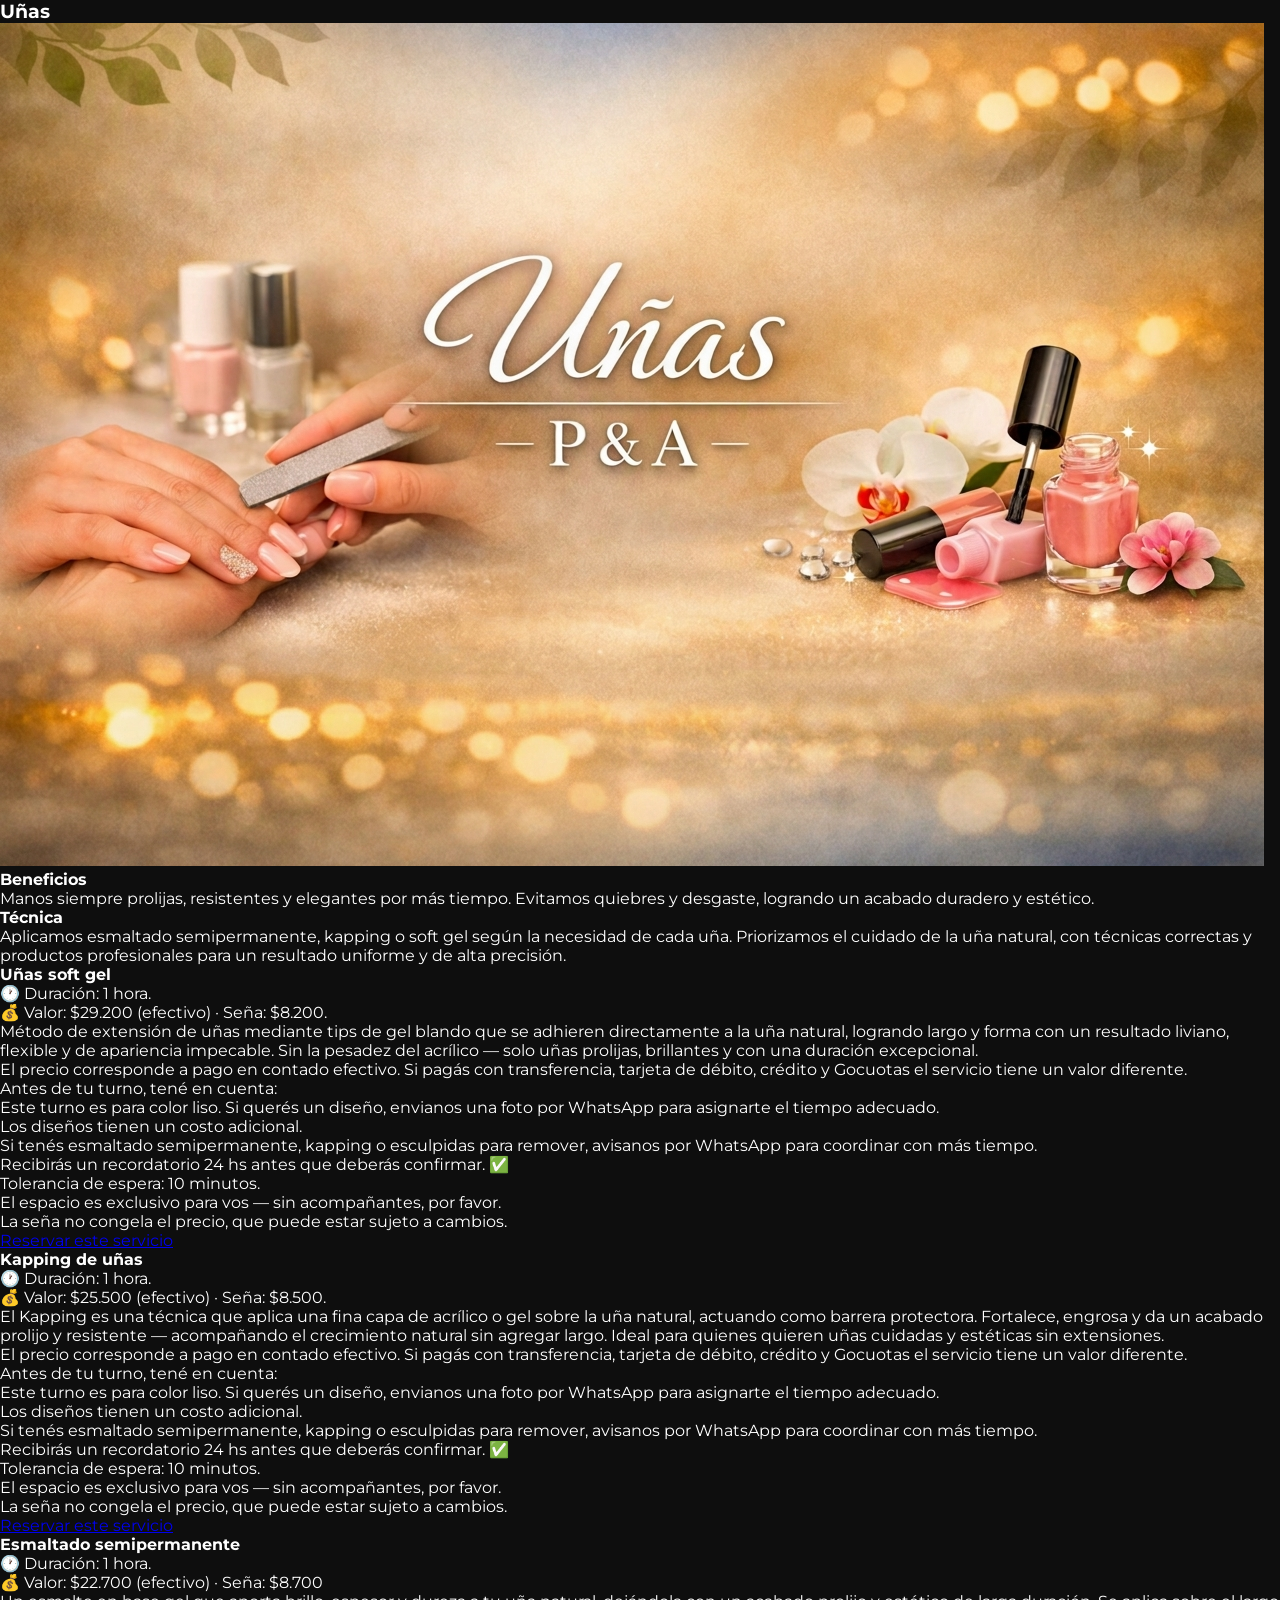
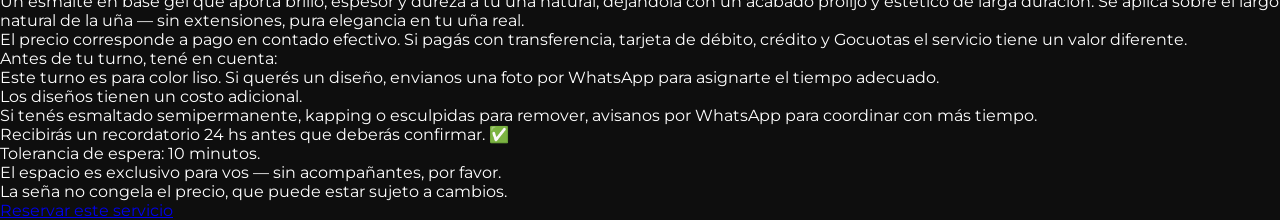
<file: uñas.html>
<!DOCTYPE html>
<html lang="es">
<head>
    <meta charset="UTF-8">
    <meta name="viewport" content="width=device-width, initial-scale=1.0">
    <title>Micropigmentación - PyA</title>

    <!-- Fuentes -->
    <link rel="preconnect" href="https://fonts.googleapis.com">
    <link rel="preconnect" href="https://fonts.gstatic.com" crossorigin>
    <link href="https://fonts.googleapis.com/css2?family=Montserrat:ital,wght@0,100..900;1,100..900&family=Playfair+Display:ital,wght@0,400..900;1,400..900&display=swap" rel="stylesheet">

    <!-- Link a CSS -->
    <link rel="stylesheet" href="css/styles.css">

</head>
<body>
    <article>
                <h3>Uñas</h3>
                <img src="./imagenes/Uñas.png" alt="Banner del servicio de uñas – P & A">

                <h4>Beneficios</h4>
                <p>Manos siempre prolijas, resistentes y elegantes por más tiempo. Evitamos quiebres y desgaste, logrando un acabado duradero y estético.</p>

                <h4>Técnica</h4>
                <p>Aplicamos esmaltado semipermanente, kapping o soft gel según la necesidad de cada uña. Priorizamos el cuidado de la uña natural, con técnicas correctas y productos profesionales para un resultado uniforme y de alta precisión.</p>

                <article>
                    <h4>Uñas soft gel</h4>

                    <p>🕐 Duración: 1 hora.</p>
                    <p>💰 Valor: $29.200 (efectivo) · Seña: $8.200.</p>
                    <p>Método de extensión de uñas mediante tips de gel blando que se adhieren directamente a la uña natural, logrando largo y forma con un resultado liviano, flexible y de apariencia impecable. Sin la pesadez del acrílico — solo uñas prolijas, brillantes y con una duración excepcional.</p>
                    <p>El precio corresponde a pago en contado efectivo. Si pagás con transferencia, tarjeta de débito, crédito y Gocuotas el servicio tiene un valor diferente.</p>
                    <p>Antes de tu turno, tené en cuenta:</p>
                    <ul>
                        <li>Este turno es para color liso. Si querés un diseño, envianos una foto por WhatsApp para asignarte el tiempo adecuado.</li>
                        <li>Los diseños tienen un costo adicional.</li>
                        <li>Si tenés esmaltado semipermanente, kapping o esculpidas para remover, avisanos por WhatsApp para coordinar con más tiempo.</li>
                        <li>Recibirás un recordatorio 24 hs antes que deberás confirmar. ✅</li>
                        <li>Tolerancia de espera: 10 minutos.</li>
                        <li>El espacio es exclusivo para vos — sin acompañantes, por favor.</li>
                        <li>La seña no congela el precio, que puede estar sujeto a cambios.</li>
                    </ul>
                    <a href="#turno_general">Reservar este servicio</a>
                </article>
                <article>
                    <h4>Kapping de uñas</h4>

                    <p>🕐 Duración: 1 hora.</p>
                    <p>💰 Valor: $25.500 (efectivo) · Seña: $8.500.</p>
                    <p>El Kapping es una técnica que aplica una fina capa de acrílico o gel sobre la uña natural, actuando como barrera protectora. Fortalece, engrosa y da un acabado prolijo y resistente — acompañando el crecimiento natural sin agregar largo. Ideal para quienes quieren uñas cuidadas y estéticas sin extensiones.</p>
                    <p>El precio corresponde a pago en contado efectivo. Si pagás con transferencia, tarjeta de débito, crédito y Gocuotas el servicio tiene un valor diferente.</p>
                    <p>Antes de tu turno, tené en cuenta:</p>
                    <ul>
                        <li>Este turno es para color liso. Si querés un diseño, envianos una foto por WhatsApp para asignarte el tiempo adecuado.</li>
                        <li>Los diseños tienen un costo adicional.</li>
                        <li>Si tenés esmaltado semipermanente, kapping o esculpidas para remover, avisanos por WhatsApp para coordinar con más tiempo.</li>
                        <li>Recibirás un recordatorio 24 hs antes que deberás confirmar. ✅</li>
                        <li>Tolerancia de espera: 10 minutos.</li>
                        <li>El espacio es exclusivo para vos — sin acompañantes, por favor.</li>
                        <li>La seña no congela el precio, que puede estar sujeto a cambios.</li>
                    </ul>
                    <a href="#turno_general">Reservar este servicio</a>
                </article>
                <article>
                    <h4>Esmaltado semipermanente</h4>

                    <p>🕐 Duración: 1 hora.</p>
                    <p>💰 Valor: $22.700 (efectivo) · Seña: $8.700</p>
                    <p>Un esmalte en base gel que aporta brillo, espesor y dureza a tu uña natural, dejándola con un acabado prolijo y estético de larga duración. Se aplica sobre el largo natural de la uña — sin extensiones, pura elegancia en tu uña real.</p>
                    <p>El precio corresponde a pago en contado efectivo. Si pagás con transferencia, tarjeta de débito, crédito y Gocuotas el servicio tiene un valor diferente.</p>
                    <p>Antes de tu turno, tené en cuenta:</p>
                    <ul>
                        <li>Este turno es para color liso. Si querés un diseño, envianos una foto por WhatsApp para asignarte el tiempo adecuado.</li>
                        <li>Los diseños tienen un costo adicional.</li>
                        <li>Si tenés esmaltado semipermanente, kapping o esculpidas para remover, avisanos por WhatsApp para coordinar con más tiempo.</li>
                        <li>Recibirás un recordatorio 24 hs antes que deberás confirmar. ✅</li>
                        <li>Tolerancia de espera: 10 minutos.</li>
                        <li>El espacio es exclusivo para vos — sin acompañantes, por favor.</li>
                        <li>La seña no congela el precio, que puede estar sujeto a cambios.</li>
                    </ul>
                    <a href="#turno_general">Reservar este servicio</a>
                </article>

            </article>
</body>
</html>
</file>
<file: css/styles.css>
:root{
    /* Colores */
    --bg-oscuro: #0e0e0e;
    --bg-tarjeta: #1a1a1a;
    --dorado: #d4af37;
    --dorado-hover: #e6ca65;
    --texto-blanco: #ffffff;
    --texto-gris: #b3b3b3;

    /* Tipografías */
    --fuente-titulo: 'Playfair Display', serif;
    --fuente-cuerpo: 'Montserrat', sans-serif;
}

/* Reset */
*{
    box-sizing: border-box;
    margin: 0;
    padding: 0;
}

body{
    font-family: var(--fuente-cuerpo);
    background-color: var(--bg-oscuro);
    color: var(--texto-blanco);
}

body::-webkit-scrollbar {
    display: none;
}

.contenedor-header{
    display: flex;
    flex-direction: column;
    align-items: flex-start;
    background-color: var(--dorado);
    font-weight: 700;
}

.logo-header{
    display: flex;
    margin: 0 auto;
    width: 90%;
    align-items: center;
    justify-content: flex-start;
    gap: 10px;
    text-decoration: none;
    color: var(--texto-blanco);
    border-bottom: 1px solid var(--texto-blanco);
}

.logo{
    width: 40px;
    height: 40px;
    object-fit: cover;
    border-radius: 50%;
    display: block;
    margin: 10px 0px 10px 10px;
}

.vinculos-header{
    width: 100%;
    list-style: none;
    display: flex;
    flex-direction: column;
}

.vinculos-header li{
    text-align: center;
}
.vinculos-header a:hover{
    color: var(--bg-oscuro);
}

.vinculos-header a{
    text-decoration: none;
    color: var(--texto-blanco);
    display: block;
    transition: color 0.3s ease;
    padding: 5px 0;
}

.vinculos-header a.activo {
    color: var(--bg-oscuro);
}

.contenedor-inicio {
    display: flex;
    flex-direction: column;
    align-items: center;
}

.texto-inicio {
    display: flex;
    flex-direction: column;
    text-align: center;
    align-items: center;
    gap: 12px;
    width: 85%;
    margin: 24px 0px;
}

.item-premium {
    border: 1px solid var(--dorado);
    color: var(--dorado);
    font-size: 10px;
    padding: 6px 16px;
    border-radius: 50px;
    letter-spacing: 1.5px;
    text-transform: uppercase;
}

.texto-inicio h1 {
    font-family: var(--fuente-titulo);
    font-size: 36px;
}

.texto-inicio h2 {
    width: 80%;
    color: var(--dorado);
    font-size: 18px;
    font-weight: 500;
    text-transform: uppercase;
}

.texto-inicio h3 {
    color: var(--texto-gris);
    font-size: 14px;
    font-weight: 300;
}

.banner-inicio{
    text-align: center;
}

.banner-inicio img {
    width: 90%;
    border-radius: 10px;
    margin-bottom: 12px;
}

.servicios-inicio h2,
.galeria-inicio h2 {
    font-family: var(--fuente-titulo);
    color: var(--texto-blanco);
    font-weight: 500;
    font-size: 28px;
    text-transform: uppercase;
    letter-spacing: 2px;
    text-align: center;
    margin-bottom: 20px;
}

.contenedor-cards{
    display: flex;
    flex-direction: column;
    width: 100%;
    align-items: center;
    text-align: center;
    gap: 25px;
}

.card-servicio{
    border-radius: 10px;
    width: 80%;
    display: flex;
    flex-direction: column;
    gap: 15px;
    overflow: hidden;
    align-items: center;
    border: 1px solid rgba(255, 255, 255, 0.15); 
    box-shadow: 0 0 40px rgba(255, 255, 255, 0.06);
    background-color: var(--bg-tarjeta);
}

.card-servicio img{
    width: 100%;
    display: block;
}

.card-servicio p {
    padding: 0 16px;
    color: var(--texto-gris);
    line-height: 1.4;
}

.btn-servicio {
    width: 60%;
    background-color: var(--dorado);
    border: 1px solid #967c26;
    color: var(--texto-blanco);
    font-size: 14px;
    padding: 6px 16px;
    border-radius: 50px;
    letter-spacing: 1.5px;
    text-transform: uppercase;
    margin-bottom: 15px;
    text-decoration: none;
    display: block;
    transition: background-color 0.3s ease;
}

.btn-servicio:hover {
    background-color: var(--dorado-hover);
    cursor: pointer;
}

.card-servicio h3{
    letter-spacing: 1.2px;
    text-transform: uppercase;
}

.nosotros-inicio{
    margin-top: 50px;
}

.nosotros-inicio h2{
    font-family: var(--fuente-titulo);
    color: var(--texto-blanco);
    font-weight: 500;
    font-size: 28px;
    text-transform: uppercase;
    letter-spacing: 2px;
    text-align: center;
    margin-bottom: 20px;
}

.contenedor-nosotros{
    margin-top: 30px;
    display: flex;
    flex-direction: column;
    gap: 20px;
}

.nosotros-texto{
    display: flex;
    flex-direction: column;
    gap: 20px;
    width: 85%;
    margin: 0 auto;
    text-align: justify;
}

.nosotros-texto h3{
    text-transform: uppercase;
    color: var(--dorado);
}

.contenedor-nosotros figure {
    width: 85%;
    margin: 0 auto;
    border-radius: 10px;
    overflow: hidden;
    border: 1px solid var(--bg-tarjeta);
    box-shadow: 0 4px 20px rgba(31, 31, 31, 0.4);
}

.contenedor-nosotros figure video {
    width: 100%;
}

.contenedor-nosotros figcaption {
    width: 100%;
    padding: 10px 0px;
    font-size: 12px;
    color: var(--texto-gris);
    text-align: center;
    font-style: italic;
}

/* GALERÍA (Flexbox + flex-wrap) */
.galeria-inicio {
    display: flex;
    flex-direction: column;
    align-items: center;
    margin-top: 50px;
}

.galeria-intro {
    width: 85%;
    margin-bottom: 20px;
    text-align: center;
    color: var(--texto-gris);
    line-height: 1.4;
}

.galeria-grid {
    display: flex;
    flex-wrap: wrap;
    justify-content: center;
    gap: 8px;
    width: 85%;
    margin: 0 auto;
}

.trabajo-item {
    width: 100%;
    max-width: calc(50% - 16px);;
    height: 150px;
    border-radius: 12px;
    overflow: hidden;
    border: 1px solid rgba(255, 255, 255, 0.15); 
    box-shadow: 0 0 40px rgba(255, 255, 255, 0.06);
}

.trabajo-item img {
    width: 100%;
    height: 100%;
    object-fit: cover;
}

.btn-reserva {
    width: 60%;
    background-color: var(--dorado);
    border: 1px solid #967c26;
    color: var(--texto-blanco);
    font-size: 14px;
    font-weight: 600;
    padding: 6px 16px;
    border-radius: 50px;
    letter-spacing: 1px;
    text-transform: uppercase;
    margin-bottom: 15px;
    text-decoration: none;
    margin: 0 auto;
    text-align: center;
    display: block;
    transition: background-color 0.3s ease;
}

.btn-reserva:hover {
    background-color: var(--dorado-hover);
    cursor: pointer;
}

.texto-inicio .btn-reserva {
    width: auto;
    margin: 16px auto 0;
    padding: 10px 32px;
    background-color: transparent;
    color: var(--dorado);
    border: 1px solid var(--dorado);
}

.texto-inicio .btn-reserva:hover {
    background-color: var(--dorado);
    color: var(--bg-oscuro);
}

.galeria-inicio .btn-reserva {
    margin: 24px;
}

/* ===== FOOTER ===== */
footer {
    display: flex;
    justify-content: space-between;
    align-items: center;
    gap: 20px;
    width: 95%;
    border-top: 1px solid var(--bg-tarjeta);
    padding: 30px 16px;
    margin: 20px auto;
}

.footer-contacto {
    display: flex;
    flex-direction: column;
    align-items: center;
    gap: 12px;
}

.footer-contacto h2 {
    font-family: var(--fuente-titulo);
    color: var(--texto-blanco);
    font-size: 20px;
    text-transform: uppercase;
    letter-spacing: 2px;
}

.redes {
    list-style: none;
    display: flex;
    gap: 16px;
}

.redes a {
    display: flex;
    justify-content: center;
    align-items: center;
    width: 44px;
    height: 44px;
    border: 1px solid var(--dorado);
    border-radius: 50%;
}

.redes img {
    width: 22px;
    height: 22px;
    object-fit: cover;
}

html{
    scroll-behavior: smooth;
}
/* MEDIA QUERY: ESCRITORIO (desde 768px) */
@media (min-width: 768px) {

    .contenedor-header {
        flex-direction: row;
        justify-content: space-between;
        align-items: stretch;
    }

    .logo-header {
        width: auto;
        border-bottom: none;
        margin: 0;
    }

    .vinculos-header {
        width: auto;
        flex-direction: row;
    }

    .vinculos-header li {
        display: flex;
        align-items: center;
        padding: 0px 30px;
    }

    .contenedor-inicio {
        position: relative;
    }

    .banner-inicio {
        width: 100%;
    }

    .banner-inicio img {
        width: 100%;
        height: 100vh;
        object-fit: cover;
        border-radius: 0;
        filter: brightness(0.75);
    }

    .texto-inicio {
        position: absolute;
        top: 40%;
        left: 50%;
        transform: translate(-50%, -50%);
        z-index: 2;
        animation: fadein 0.8s ease-out forwards;
    }

    .item-premium{
        font-size: 18px;
    }

    .texto-inicio h1 {
        font-size: 84px;
    }

    .texto-inicio h2 {
        font-size: 33px;
    }

    .texto-inicio h3 {
        font-size: 24px;
    }

    .servicios-inicio h2,
    .nosotros-inicio h2,
    .galeria-inicio h2 {
        font-size: 46px;
    }

    .contenedor-cards {
        display: flex;
        flex-direction: row;
        flex-wrap: wrap;
        justify-content: center;
        max-width: 1200px;
        margin: 0 auto;
        gap: 60px;
    }

    .card-servicio {
        flex: 1 1 calc(50% - 30px);
        transition: all 0.3s ease;
    }

    .card-servicio:hover{
        border-color: rgba(218, 165, 32, 0.4); 
        box-shadow: 0 0 40px rgba(218, 165, 32, 0.15); 
        transform: translateY(-2px); 
    }

    .contenedor-nosotros {
        max-width: 1200px;
        margin: 30px auto;
    }

    .btn-reserva {
        max-width: 300px;
        font-size: 22px;
    }

    .vinculos-header a.activo{
        color: var(--bg-oscuro);
        border-bottom: 2px solid var(--bg-oscuro);
    }

    .galeria-grid {
        gap: 16px;
    }

    .trabajo-item {
        width: calc(33.333% - 16px); 
        max-width: none;
        height: 300px;
    }

    .trabajo-item img{
        transition: all 0.4s ease;
    }

    .trabajo-item img:hover {
        transform: scale(1.05);
    }
}

@keyframes fadein {
    from {
        opacity: 0;
        transform: translate(-50%, calc(-50% + 30px));
    }
    to {
        opacity: 1;
        transform: translate(-50%, -50%);
    }
}
</file>
<file: css/servicios.css>
/* Reset */
* {
    margin: 0;
    padding: 0;
    box-sizing: border-box;
}

.contenedor-servicio {
    display: flex;
    flex-direction: column;
    align-items: center;
}

.banner-servicio img {
    width: 90%;
    border-radius: 10px;
    margin: 12px auto;
}

.banner-servicio {
    text-align: center;
}

.contenedor-banner {
    display: flex;
    flex-direction: column;
    align-items: center;
}

.texto-servicio {
    display: flex;
    flex-direction: column;
    text-align: center;
    align-items: center;
    gap: 12px;
    width: 85%;
    margin: 24px 0px;
}

.texto-servicio h2 {
    font-family: var(--fuente-titulo);
    font-size: 42px;
    padding: 0px 20px;
    border-bottom: 1px solid var(--texto-gris);
    text-transform: uppercase;
}

.texto-servicio h1 {
    width: 80%;
    color: var(--dorado);
    font-size: 22px;
    font-weight: 500;
}

.contenido-servicio {
    width: 90%;
    margin-bottom: 12px;
}

.detalle-servicio {
    margin-bottom: 12px;
    background-color: var(--bg-tarjeta);
    border-radius: 10px ;
    padding: 12px;
    border: 1px solid rgba(255, 255, 255, 0.15); 
    box-shadow: 0 0 40px rgba(255, 255, 255, 0.06);
}

.detalle-servicio h2 {
    margin-bottom: 6px;
}

.detalle-servicio p {
    line-height: 1.4;
}

.contenedor-tratamiento {
    display: flex;
    flex-direction: column;
    align-items: center;
    width: 100%;
    gap: 30px;
}

.tratamiento {
    display: flex;
    flex-direction: column;
    align-items: center;
    width: 80%;
    gap: 15px;
    border: 1px solid rgba(255, 255, 255, 0.15); 
    box-shadow: 0 0 40px rgba(255, 255, 255, 0.06);
    border-radius: 10px;
    overflow: hidden;
    background-color: var(--bg-tarjeta);
}

.imagen-tratamiento {
    width: 100%;
    height: 300px;
}

.imagen-tratamiento img {
    width: 100%;
    border-radius: 10px 10px 0 0;
    height: 100%;
    object-fit: cover;
}

.detalle-tratamiento {
    margin-bottom: 12px;
    width: 90%;
    padding: 6px;
    border-radius: 10px;
}

.detalle-tratamiento h3 {
    margin-bottom: 12px;
}

.detalle-tratamiento p {
    margin-bottom: 10px;
    line-height: 1.4;
}

.detalle-tratamiento h4 {
    margin: 6px 0 10px;
}

.detalle-tratamiento ul li {
    margin-bottom: 6px;
    line-height: 1.4;
    list-style-type: none;
}

.detalle-tratamiento a {
    margin-top: 20px;
}

.tratamiento .btn-reserva {
    margin-bottom: 20px;
}

@media (min-width: 768px) {
    
    .banner-servicio{
        width: 100%;
    }

    .banner-servicio img {
        width: 100%;
        border-radius: 0;
        margin: 0;
        margin-bottom: 24px;
        height: 100vh;
        object-fit: cover;
        filter: brightness(0.75);
    }

    .contenedor-banner {
        position: relative;
        width: 100%;
    }

    .texto-servicio {
        position: absolute;
        top: 40%;
        left: 50%;
        transform: translate(-50%, -50%);
        z-index: 2;
        animation: fadein 0.8s ease-out forwards;
    }

    .texto-servicio h2 {
        font-size: 72px;
    }

    .texto-servicio h1 {
        font-size: 40px;
    }
    
    .contenido-servicio {
        width: 95%;
        margin-bottom: 34px;
    }

    .detalle-servicio {
        margin-bottom: 24px;
        padding: 24px;
        border: 1px solid rgba(255, 255, 255, 0.15); 
        box-shadow: 0 0 40px rgba(255, 255, 255, 0.06);
        transition: all 0.3s ease;
    }

    .detalle-servicio:hover {
        border-color: rgba(218, 165, 32, 0.4); 
        box-shadow: 0 0 40px rgba(218, 165, 32, 0.15); 
        transform: translateY(-2px); 
    }

    .contenedor-tratamiento {
        gap: 50px;
        margin: 0 auto;
        width: 80%;
    }

    .tratamiento {
        display: grid;
        grid-template-columns: repeat(2, 1fr);
        width: 100%;
        gap: 40px;
        align-items: stretch;
        padding: 40px;
        transition: all 0.3s ease;
    }

    .tratamiento:hover {
        border-color: rgba(218, 165, 32, 0.4); 
        box-shadow: 0 0 40px rgba(218, 165, 32, 0.15); 
        transform: translateY(-2px); 
    }

    .imagen-tratamiento {
        width: 100%;
        height: 500px; 
    }

    .imagen-tratamiento img {
        border-radius: 10px; 
        width: 100%;
        height: 100%;
        object-fit: cover;
    }

    .detalle-tratamiento {
        width: 100%;
        margin-bottom: 0;
        padding: 0;
    }

    .tratamiento .btn-reserva {
        grid-column: 1 / span 2;
        justify-self: center;
    }

    .contenedor-tratamiento .tratamiento:nth-child(even) .imagen-tratamiento {
        grid-column: 2;
    }

    .contenedor-tratamiento .tratamiento:nth-child(even) .detalle-tratamiento {
        grid-column: 1;
        grid-row: 1;
    }
}

@keyframes fadein {
    from {
        opacity: 0;
        transform: translate(-50%, calc(-50% + 30px));
    }
    to {
        opacity: 1;
        transform: translate(-50%, -50%);
    }
}
</file>
<file: css/reserva.css>
/* Reserva */

* {
    margin: 0;
    padding: 0;
    box-sizing: border-box;
}

.contenedor-reserva {
    display: flex;
    flex-direction: column;
    width: 100%;
    margin: 0 auto;
    align-items: center;
}

.contenedor-banner {
    display: flex;
    flex-direction: column;
    align-items: center;
}

.texto-reserva {
    display: flex;
    flex-direction: column;
    text-align: center;
    align-items: center;
    gap: 8px;
    width: 85%;
    margin: 24px 0px;
}

.texto-reserva h2 {
    font-family: var(--fuente-titulo);
    font-size: 42px;
    text-transform: uppercase;
}

.texto-reserva h1 {
    color: var(--dorado);
    font-size: 22px;
    font-weight: 500;
}

.texto-reserva h3 {
    color: var(--texto-gris);
    font-size: 18px;
    font-weight: 400;
    border-bottom: 1px solid var(--texto-gris);
    padding: 0px 10px;
}

.banner-reserva img {
    width: 90%;
    border-radius: 10px;
    margin: 12px auto;
}

.banner-reserva {
    text-align: center;
}

.bloque-reserva {
    display: flex;
    flex-direction: column;
    width: 90%;
    margin-bottom: 24px;
    background-color: var(--bg-tarjeta);
    padding: 12px;
    border: 1px solid rgba(255, 255, 255, 0.15); 
    box-shadow: 0 0 40px rgba(255, 255, 255, 0.06);
    border-radius: 10px;
}

.bloque-reserva h2 {
    margin-bottom: 12px;
    text-align: center;
}

form {
    display: flex;
    flex-direction: column;
    width: 100%;
    gap: 12px;
}

fieldset {
    display: flex;
    flex-direction: column;
    width: 100%;
    padding: 12px;
    border-radius: 12px;
    border: 1px solid rgba(255,255,255,0.15);
}

input[type="text"],
input[type="email"],
input[type="tel"],
input[type="number"],
input[type="date"],
select,
textarea {
    width: 100%;
}

input[type="checkbox"],
input[type="radio"] {
    width: 20px;
    height: 20px;
    margin: 0;
}

label {
    margin-bottom: 3px;
}

textarea {
    min-height: 60px;
    resize: none;
}

input:not([type="checkbox"]):not([type="radio"]),
select,
textarea {
    padding: 10px;
    border-radius: 10px;
    border: 1px solid #ccc;
    font-size: 1rem;
    margin-bottom: 12px;
}

.campo-radio,
.field-checkbox {
    display: flex;
    align-items: center;
    gap: 10px;
    margin-bottom: 12px;
}

legend {
    padding: 0 8px;
    font-weight: 600;
}

.field-checkbox label,
.campo-radio label {
    margin-bottom: 0;
    flex: 1;
}

fieldset p {
    margin-bottom: 12px;
}

textarea + p {
    margin-bottom: 8px;
    margin-top: -8px;
}

.contenedor-botones{
    display: flex;
    flex-direction: column;
    gap: 7px;
}

@media (min-width: 768px) {
    
    .banner-reserva{
        width: 100%;
    }

    .banner-reserva img {
        width: 100%;
        border-radius: 0;
        margin: 0;
        margin-bottom: 24px;
        height: 100vh;
        object-fit: cover;
        filter: brightness(0.75);
    }

    .contenedor-banner {
        position: relative;
        width: 100%;
    }

    .texto-reserva {
        position: absolute;
        top: 40%;
        left: 50%;
        transform: translate(-50%, -50%);
        z-index: 2;
        animation: fadein 0.8s ease-out forwards;
    }

    .texto-reserva h2 {
        font-size: 72px;
    }

    .texto-reserva h1 {
        font-size: 40px;
    }

    .texto-reserva h3 {
        font-size: 28px;
    }

    .bloque-reserva {
        width: 90%;
        max-width: 1200px;
        padding: 30px;
        margin-bottom: 40px;
        transition: all 0.3s ease;
    }

    .bloque-reserva:hover{
        border-color: rgba(218, 165, 32, 0.4); 
        box-shadow: 0 0 40px rgba(218, 165, 32, 0.15); 
        transform: translateY(-2px); 
    }

    .bloque-reserva h2 {
        font-size: 2.5rem;
        margin-bottom: 24px;
    }

    fieldset {
        padding: 20px;
    }

    legend {
        font-size: 1.2rem;
    }

    input:not([type="checkbox"]):not([type="radio"]),
    select,
    textarea {
        padding: 12px;
    }

    .contenedor-botones{
        flex-direction: row;
    }
}

@keyframes fadein {
    from {
        opacity: 0;
        transform: translate(-50%, calc(-50% + 30px));
    }
    to {
        opacity: 1;
        transform: translate(-50%, -50%);
    }
}
</file>
